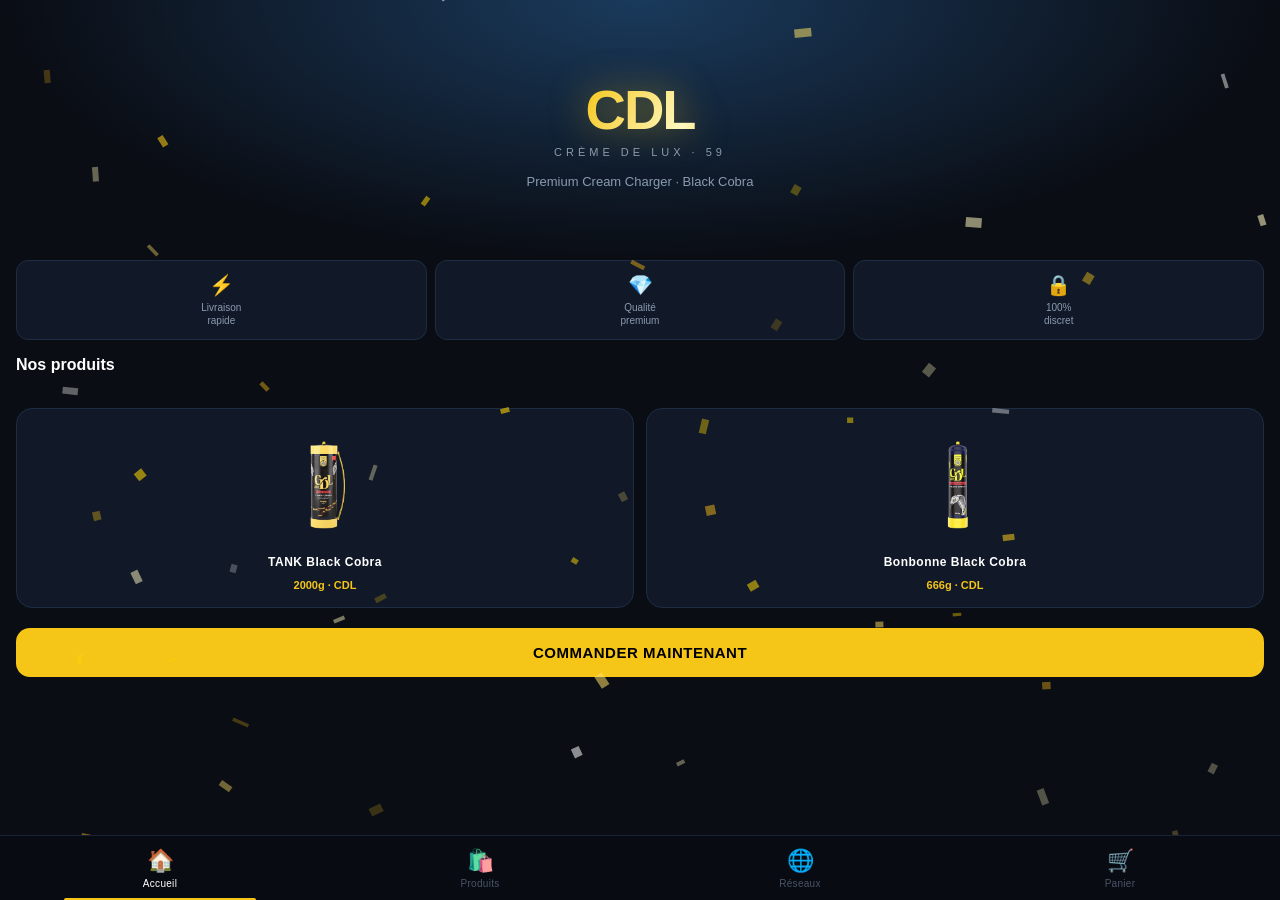
<file: index.html>
<!DOCTYPE html>
<html lang="fr">
<head>
  <meta charset="UTF-8">
  <meta name="viewport" content="width=device-width, initial-scale=1.0, viewport-fit=cover">
  <title>CDL59 — Crème de Lux</title>
  <script src="https://telegram.org/js/telegram-web-app.js"></script>
  <link rel="stylesheet" href="css/style.css?v=11">
</head>
<body>

  <!-- ══════════════ ACCUEIL ══════════════ -->
  <div id="screen-accueil" class="screen active">
    <div class="home-hero">
      <div class="home-hero-bg"></div>
      <div class="home-logo">
        <div class="home-logo-text">CDL</div>
        <div class="home-logo-sub">Crème de Lux · 59</div>
      </div>
      <div class="home-tagline">Premium Cream Charger · Black Cobra</div>
    </div>

    <div class="home-info-strip">
      <div class="info-pill">
        <div class="pill-icon">⚡</div>
        <div class="pill-label">Livraison<br>rapide</div>
      </div>
      <div class="info-pill">
        <div class="pill-icon">💎</div>
        <div class="pill-label">Qualité<br>premium</div>
      </div>
      <div class="info-pill">
        <div class="pill-icon">🔒</div>
        <div class="pill-label">100%<br>discret</div>
      </div>
    </div>

    <div style="padding: 0 16px 8px;">
      <div class="section-title" style="font-size:16px;">Nos produits</div>
    </div>

    <div class="home-products-grid">
      <div class="home-product-card" onclick="navigate('produits'); selectProduct('tank')">
        <img src="images/tank.png" alt="TANK Black Cobra" onerror="this.style.display='none'">
        <div class="card-name">TANK Black Cobra</div>
        <div class="card-price">2000g · CDL</div>
      </div>
      <div class="home-product-card" onclick="navigate('produits'); selectProduct('bonbonne')">
        <img src="images/bonbonne.png" alt="Bonbonne Black Cobra" onerror="this.style.display='none'">
        <div class="card-name">Bonbonne Black Cobra</div>
        <div class="card-price">666g · CDL</div>
      </div>
    </div>

    <button class="home-cta" onclick="navigate('produits')">COMMANDER MAINTENANT</button>
  </div>

  <!-- ══════════════ PRODUITS ══════════════ -->
  <div id="screen-produits" class="screen">
    <div class="products-header">
      <h2>Nos Produits</h2>
      <p>Sélectionne ton produit et ta quantité</p>
    </div>

    <div class="product-tabs">
      <button class="tab-btn active" data-product="tank" onclick="selectProduct('tank')">🟡 TANK 2000g</button>
      <button class="tab-btn" data-product="bonbonne" onclick="selectProduct('bonbonne')">⚫ Bonbonne 666g</button>
    </div>

    <div class="product-detail" id="product-detail"></div>
  </div>

  <!-- ══════════════ RÉSEAUX ══════════════ -->
  <div id="screen-reseaux" class="screen">
    <div class="reseaux-header">
      <h2>🌐 Nos Réseaux</h2>
      <p>Suis-nous et contacte-nous directement</p>
    </div>

    <div class="reseaux-list">

      <a class="reseau-card" href="https://snapchat.com/add/cdl59" target="_blank">
        <div class="reseau-logo" style="background: rgba(255,252,0,0.1);">👻</div>
        <div class="reseau-info">
          <div class="reseau-name">Snapchat</div>
          <div class="reseau-handle">cdl59</div>
        </div>
        <div class="reseau-arrow">›</div>
      </a>

      <div class="reseau-card" style="cursor:default; opacity:0.7;">
        <div class="reseau-logo" style="background: rgba(245,197,24,0.12);">📍</div>
        <div class="reseau-info">
          <div class="reseau-name">Localisation</div>
          <div class="reseau-handle">Lille</div>
        </div>
      </div>

    </div>
  </div>

  <!-- ══════════════ PANIER ══════════════ -->
  <div id="screen-panier" class="screen">
    <div class="cart-header">
      <h2>🛒 Mon Panier</h2>
      <span class="cart-clear" onclick="clearCart()">Vider</span>
    </div>
    <div id="cart-content"></div>
  </div>

  <!-- ══════════════ NAV BAR ══════════════ -->
  <nav class="bottom-nav">
    <div class="nav-item active" id="nav-accueil" onclick="navigate('accueil')">
      <span class="nav-icon">🏠</span>
      <span class="nav-label">Accueil</span>
    </div>
    <div class="nav-item" id="nav-produits" onclick="navigate('produits')">
      <span class="nav-icon">🛍️</span>
      <span class="nav-label">Produits</span>
    </div>
    <div class="nav-item" id="nav-reseaux" onclick="navigate('reseaux')">
      <span class="nav-icon">🌐</span>
      <span class="nav-label">Réseaux</span>
    </div>
    <div class="nav-item" id="nav-panier" onclick="navigate('panier'); renderCart()" style="position:relative;">
      <span class="nav-icon">🛒</span>
      <span class="nav-label">Panier</span>
      <div class="cart-badge" id="cart-badge">0</div>
    </div>
  </nav>

  <canvas id="confetti-canvas" style="position:fixed;top:0;left:0;width:100%;height:100%;pointer-events:none;z-index:1;"></canvas>
  <div class="toast" id="toast"></div>

  <script src="js/app.js?v=11"></script>
</body>
</html>
</file>
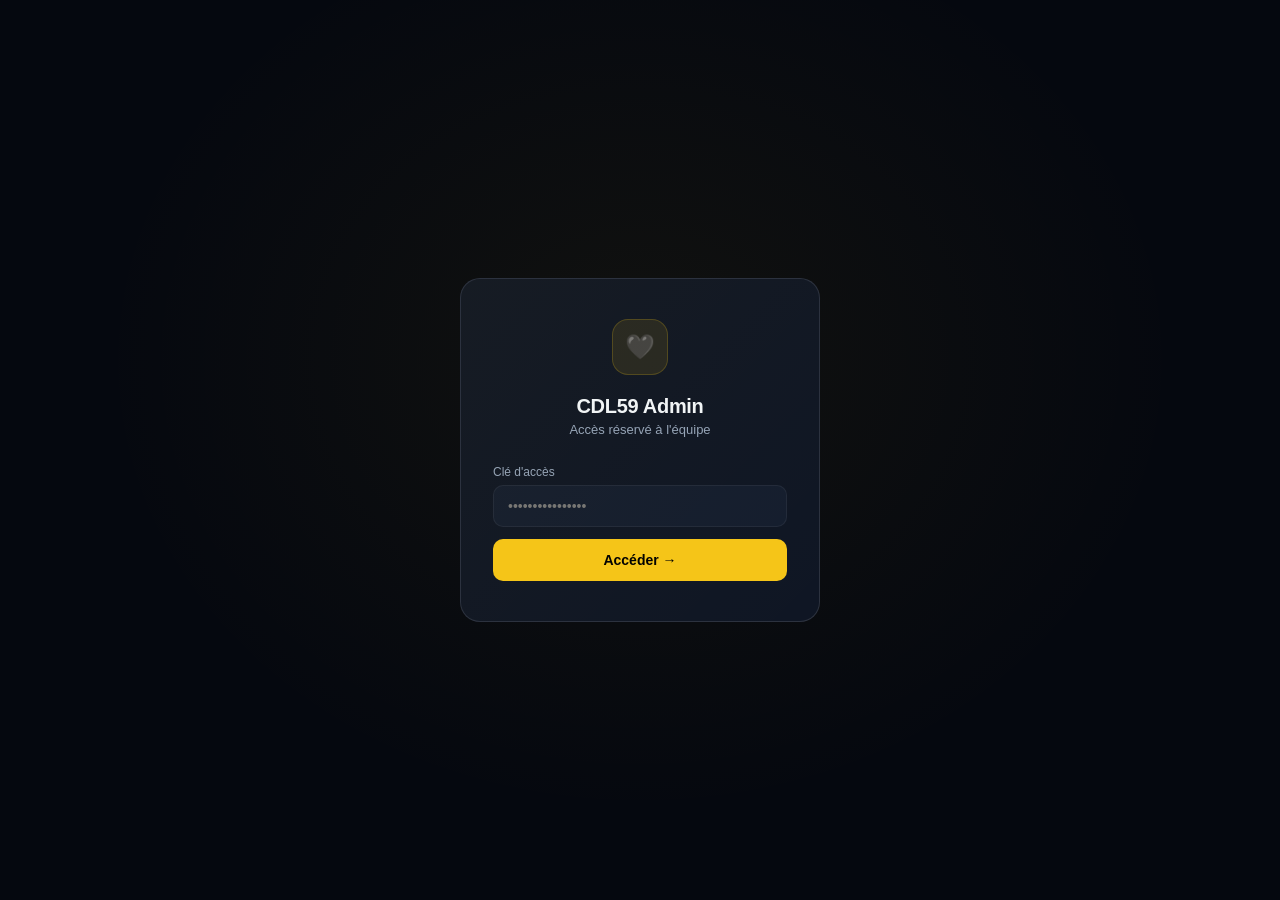
<file: admin/index.html>
<!DOCTYPE html>
<html lang="fr">
<head>
<meta charset="UTF-8">
<meta name="viewport" content="width=device-width,initial-scale=1,maximum-scale=1,user-scalable=no,viewport-fit=cover">
<title>CDL59 · Admin</title>
<style>
*{margin:0;padding:0;box-sizing:border-box;-webkit-font-smoothing:antialiased;}
:root{
  --bg:#05080f;--surface:#0b0f1a;--card:#0f1624;--card2:#141d2e;
  --border:rgba(255,255,255,.06);--border2:rgba(255,255,255,.12);
  --y:#f5c518;--yd:rgba(245,197,24,.1);--yb:rgba(245,197,24,.18);
  --g:#10b981;--gd:rgba(16,185,129,.1);
  --r:#ef4444;--rd:rgba(239,68,68,.08);
  --b:#3b82f6;--bd:rgba(59,130,246,.1);
  --t:#f1f5f9;--tm:#94a3b8;--ts:#475569;
  --w:220px;--rad:14px;--rad-sm:10px;
  --bn-h:60px;
}
body{font-family:-apple-system,BlinkMacSystemFont,'Segoe UI',sans-serif;background:var(--bg);color:var(--t);min-height:100vh;}
input,button,select,textarea{font-family:inherit;}
button{cursor:pointer;}
a{text-decoration:none;color:inherit;}

/* ── LOGIN ── */
#login{position:fixed;inset:0;display:flex;align-items:center;justify-content:center;background:var(--bg);z-index:999;padding:20px;}
.login-wrap{width:100%;max-width:360px;}
.login-card{background:var(--card);border:1px solid var(--border2);border-radius:20px;padding:40px 32px;position:relative;overflow:hidden;}
.login-card::before{content:'';position:absolute;inset:0;background:linear-gradient(135deg,rgba(245,197,24,.03),transparent);pointer-events:none;}
.login-icon{width:56px;height:56px;background:var(--yd);border:1px solid rgba(245,197,24,.2);border-radius:16px;display:flex;align-items:center;justify-content:center;font-size:24px;margin:0 auto 20px;}
.login-title{text-align:center;font-size:20px;font-weight:800;letter-spacing:-.3px;margin-bottom:4px;}
.login-sub{text-align:center;font-size:13px;color:var(--tm);margin-bottom:28px;}
.field{margin-bottom:12px;}
.field label{display:block;font-size:12px;color:var(--tm);margin-bottom:6px;font-weight:500;}
.field input{width:100%;background:var(--card2);border:1px solid var(--border);border-radius:10px;padding:12px 14px;color:var(--t);font-size:14px;outline:none;transition:border .2s;}
.field input:focus{border-color:var(--y);}
.btn-primary{width:100%;background:var(--y);color:#000;border:none;border-radius:10px;padding:13px;font-size:14px;font-weight:700;transition:opacity .2s;}
.btn-primary:hover{opacity:.9;}
.login-err{color:var(--r);font-size:12px;text-align:center;margin-top:10px;display:none;}

/* ── LAYOUT ── */
#app{display:none;height:100vh;overflow:hidden;}
.layout{display:flex;height:100%;}

/* ── SIDEBAR (desktop) ── */
.sidebar{width:var(--w);background:var(--surface);border-right:1px solid var(--border);display:flex;flex-direction:column;flex-shrink:0;overflow-y:auto;}
.sb-brand{padding:20px 18px 12px;display:flex;align-items:center;gap:10px;}
.sb-logo{width:36px;height:36px;background:var(--yd);border:1px solid rgba(245,197,24,.25);border-radius:10px;display:flex;align-items:center;justify-content:center;font-size:16px;font-weight:900;color:var(--y);}
.sb-name{font-size:15px;font-weight:800;letter-spacing:-.3px;}
.sb-sub{font-size:11px;color:var(--tm);}
.sb-divider{height:1px;background:var(--border);margin:6px 18px;}
.sb-nav{padding:8px;}
.sb-item{display:flex;align-items:center;gap:10px;padding:9px 12px;border-radius:10px;font-size:13px;font-weight:500;color:var(--tm);transition:all .15s;margin-bottom:2px;cursor:pointer;}
.sb-item:hover{background:rgba(255,255,255,.04);color:var(--t);}
.sb-item.active{background:var(--yd);color:var(--y);}
.sb-item .icon{font-size:16px;width:20px;text-align:center;flex-shrink:0;}
.sb-badge{margin-left:auto;background:var(--y);color:#000;font-size:10px;font-weight:800;border-radius:999px;padding:2px 7px;}
.sb-footer{margin-top:auto;padding:12px;}
.sb-status{background:var(--card);border:1px solid var(--border);border-radius:10px;padding:10px 12px;margin-bottom:8px;}
.sb-status-row{display:flex;align-items:center;gap:6px;font-size:12px;color:var(--tm);}
.dot{width:7px;height:7px;border-radius:50%;background:var(--g);animation:blink 2s infinite;}
@keyframes blink{0%,100%{opacity:1;}50%{opacity:.3;}}
.sb-logout{width:100%;background:none;border:1px solid var(--border);border-radius:10px;padding:8px;font-size:12px;color:var(--tm);transition:all .2s;}
.sb-logout:hover{border-color:var(--r);color:var(--r);}

/* ── BOTTOM NAV (mobile) ── */
.bottom-nav{display:none;}

/* ── MAIN ── */
.main{flex:1;overflow-y:auto;overflow-x:hidden;display:flex;flex-direction:column;}
.topbar{padding:16px 24px;display:flex;align-items:center;justify-content:space-between;border-bottom:1px solid var(--border);background:var(--surface);position:sticky;top:0;z-index:50;}
.topbar-left{display:flex;flex-direction:column;}
.page-title{font-size:18px;font-weight:800;letter-spacing:-.3px;}
.page-sub{font-size:12px;color:var(--tm);margin-top:1px;}
.topbar-right{display:flex;align-items:center;gap:10px;}
.live-chip{display:flex;align-items:center;gap:6px;background:rgba(16,185,129,.1);border:1px solid rgba(16,185,129,.2);border-radius:999px;padding:5px 12px;font-size:12px;color:var(--g);font-weight:600;}
.content{padding:20px 24px;flex:1;}

/* ── METRICS ── */
.metrics{display:grid;grid-template-columns:repeat(4,1fr);gap:12px;margin-bottom:20px;}
.metric{background:var(--card);border:1px solid var(--border);border-radius:var(--rad);padding:16px 18px;position:relative;overflow:hidden;transition:border .2s;}
.metric:hover{border-color:var(--border2);}
.metric::before{content:'';position:absolute;top:0;left:0;right:0;height:2px;}
.metric.yellow::before{background:var(--y);}
.metric.green::before{background:var(--g);}
.metric.blue::before{background:var(--b);}
.metric.red::before{background:var(--r);}
.metric-icon{margin-bottom:10px;}
.metric-val{font-size:26px;font-weight:800;letter-spacing:-.5px;margin-bottom:2px;}
.metric-lbl{font-size:12px;color:var(--tm);}
.metric-sub{font-size:11px;color:var(--ts);margin-top:4px;}

/* ── SECTION HEADER ── */
.section-hd{display:flex;align-items:center;justify-content:space-between;margin-bottom:12px;}
.section-title{font-size:13px;font-weight:700;color:var(--tm);text-transform:uppercase;letter-spacing:.5px;}

/* ── FILTER BAR ── */
.filter-row{display:flex;gap:8px;align-items:center;flex-wrap:wrap;margin-bottom:16px;}
.filter-row label{font-size:12px;color:var(--tm);}
.inp{background:var(--card);border:1px solid var(--border);border-radius:var(--rad-sm);padding:8px 12px;color:var(--t);font-size:13px;outline:none;transition:border .2s;}
.inp:focus{border-color:var(--y);}
.btn-sm{border:none;border-radius:var(--rad-sm);padding:8px 14px;font-size:13px;font-weight:600;transition:all .15s;}
.btn-yellow{background:var(--y);color:#000;}
.btn-yellow:hover{opacity:.9;}
.btn-ghost{background:var(--card);border:1px solid var(--border);color:var(--tm);}
.btn-ghost:hover{border-color:var(--border2);color:var(--t);}
.btn-ghost.active{border-color:var(--y);color:var(--y);background:var(--yd);}

/* ── ORDERS ── */
.orders-grid{display:flex;flex-direction:column;gap:8px;}
.order-row{background:var(--card);border:1px solid var(--border);border-radius:var(--rad);padding:0;overflow:hidden;transition:border .2s;}
.order-row:hover{border-color:var(--border2);}
.order-head{display:flex;align-items:center;gap:12px;padding:14px 16px;cursor:pointer;touch-action:manipulation;-webkit-tap-highlight-color:transparent;user-select:none;-webkit-user-select:none;}
.order-type-badge{width:36px;height:36px;border-radius:10px;display:flex;align-items:center;justify-content:center;font-size:16px;flex-shrink:0;}
.type-livraison{background:var(--bd);}
.type-surplace{background:var(--gd);}
.order-meta{flex:1;min-width:0;}
.order-meta-top{display:flex;align-items:center;gap:8px;margin-bottom:3px;}
.order-user{font-size:14px;font-weight:700;color:var(--y);}
.order-time{font-size:11px;color:var(--ts);}
.order-desc{font-size:13px;color:var(--tm);white-space:nowrap;overflow:hidden;text-overflow:ellipsis;}
.order-right{display:flex;align-items:center;gap:10px;flex-shrink:0;}
.order-amount{font-size:18px;font-weight:800;}
.status-pill{font-size:11px;font-weight:600;border-radius:999px;padding:4px 10px;border:none;}
.pill-pending{background:var(--yd);color:var(--y);}
.pill-delivered{background:var(--gd);color:var(--g);}
.order-expand{background:none;border:none;color:var(--ts);font-size:16px;width:28px;height:28px;border-radius:8px;display:flex;align-items:center;justify-content:center;transition:all .15s;}
.order-expand:hover{background:var(--card2);color:var(--t);}
.order-detail{display:none;border-top:1px solid var(--border);padding:14px 16px;}
.order-detail.open{display:block;}
.detail-grid{display:grid;grid-template-columns:1fr 1fr;gap:8px;margin-bottom:14px;}
.detail-field{background:var(--card2);border-radius:10px;padding:10px 12px;}
.detail-field label{display:block;font-size:11px;color:var(--ts);margin-bottom:3px;}
.detail-field span{font-size:13px;font-weight:600;}
.detail-actions{display:flex;gap:8px;flex-wrap:wrap;}
.btn-action{border:none;border-radius:10px;padding:9px 16px;font-size:13px;font-weight:600;display:flex;align-items:center;gap:6px;}
.btn-plan{background:var(--yd);color:var(--y);}
.btn-plan:hover{background:var(--yb);}
.btn-done{background:var(--gd);color:var(--g);}
.btn-done:hover{background:rgba(16,185,129,.2);}
.btn-del{background:var(--rd);color:var(--r);}
.btn-del:hover{background:rgba(239,68,68,.15);}
.empty{text-align:center;padding:48px;color:var(--ts);font-size:14px;}

/* ── CALENDAR (identique portail livreur) ── */
.cal-nav{display:flex;align-items:center;gap:8px;margin-bottom:14px;}
.cal-nav-btn{background:var(--card);border:1px solid var(--border);border-radius:10px;width:34px;height:34px;display:flex;align-items:center;justify-content:center;font-size:15px;color:var(--tm);flex-shrink:0;transition:all .15s;}
.cal-nav-btn:hover{border-color:var(--border2);color:var(--t);}
.cal-week-label{font-size:13px;font-weight:700;flex:1;text-align:center;color:var(--tm);}
.cal-grid-wrap{background:var(--card);border:1px solid var(--border);border-radius:var(--rad);overflow:hidden;}
.cal-header{display:grid;grid-template-columns:38px repeat(7,1fr);border-bottom:1px solid var(--border);}
.cal-hcell{padding:8px 3px;text-align:center;}
.cal-hcell-day{font-size:9px;font-weight:700;color:var(--ts);text-transform:uppercase;letter-spacing:.3px;}
.cal-hcell-num{font-size:16px;font-weight:800;margin-top:2px;color:var(--tm);}
.cal-hcell.today .cal-hcell-num{color:var(--y);}
.cal-hcell.today .cal-hcell-day{color:var(--y);}
.cal-scroll{overflow-y:auto;overflow-x:auto;max-height:calc(100vh - 260px);-webkit-overflow-scrolling:touch;}
.cal-body{display:grid;grid-template-columns:38px repeat(7,1fr);position:relative;min-width:520px;}
.cal-time-col{border-right:1px solid var(--border);}
.cal-time-cell{height:52px;display:flex;align-items:flex-start;justify-content:flex-end;padding:3px 5px 0 0;font-size:9px;color:var(--ts);}
.cal-day-col{border-right:1px solid var(--border);position:relative;}
.cal-day-col:last-child{border-right:none;}
.cal-hour-row{height:52px;border-bottom:1px solid rgba(255,255,255,.025);}
.cal-event{position:absolute;left:2px;right:2px;border-radius:7px;padding:3px 6px;font-size:10px;font-weight:700;cursor:pointer;z-index:2;overflow:hidden;transition:all .15s;border-left:3px solid;}
.cal-event:hover{filter:brightness(1.15);}
.cal-event.pending{background:rgba(245,197,24,.14);border-color:var(--y);color:var(--y);}
.cal-event.assigned{background:rgba(16,185,129,.18);border-color:var(--g);color:var(--g);}
.cal-event.delivered{background:rgba(30,40,60,.4);border-color:rgba(71,85,105,.3);color:var(--ts);opacity:.6;}
.cal-event-time{font-size:9px;opacity:.8;font-weight:600;}
.cal-event-name{white-space:nowrap;overflow:hidden;text-overflow:ellipsis;font-size:10px;}
/* légende */
.cal-legend{display:flex;gap:10px;padding:10px 4px;flex-wrap:wrap;}
.cal-legend-item{display:flex;align-items:center;gap:5px;font-size:11px;color:var(--tm);}
.cal-legend-dot{width:10px;height:10px;border-radius:2px;border-left:3px solid;}

/* ── BOTTOM SHEET (générique) ── */
.sheet-overlay{position:fixed;inset:0;background:rgba(0,0,0,.6);z-index:300;display:none;backdrop-filter:blur(4px);}
.sheet-overlay.open{display:block;}
.sheet{position:fixed;bottom:0;left:0;right:0;background:var(--card);border-top:1px solid var(--border2);border-radius:24px 24px 0 0;padding:0 0 env(safe-area-inset-bottom);z-index:301;transform:translateY(100%);transition:transform .3s cubic-bezier(.4,0,.2,1);max-height:90vh;overflow-y:auto;}
.sheet.open{transform:translateY(0);}
.sheet-handle{width:36px;height:4px;background:var(--border2);border-radius:999px;margin:12px auto 16px;}
.sheet-head{padding:0 20px 14px;border-bottom:1px solid var(--border);}
.sheet-title{font-size:17px;font-weight:800;margin-bottom:3px;}
.sheet-sub{font-size:14px;color:var(--y);font-weight:700;}
.sheet-body{padding:16px 20px;}
.sheet-row{display:flex;justify-content:space-between;align-items:center;padding:9px 0;border-bottom:1px solid var(--border);font-size:13px;}
.sheet-row:last-child{border-bottom:none;}
.sheet-val{font-weight:700;}
.sheet-val.y{color:var(--y);}
.sheet-val.g{color:var(--g);}
.sheet-val.r{color:var(--r);}
.sheet-val.b{color:var(--b);}
.sheet-footer{padding:14px 20px 4px;}
.btn-reset{width:100%;background:var(--gd);border:1px solid rgba(16,185,129,.25);border-radius:12px;padding:13px;font-size:14px;font-weight:800;color:var(--g);margin-bottom:8px;}
.btn-reset:hover{background:rgba(16,185,129,.22);}
.btn-close-sheet{width:100%;background:none;border:1px solid var(--border);border-radius:12px;padding:12px;font-size:13px;color:var(--tm);}
.sheet-stat-grid{display:grid;grid-template-columns:1fr 1fr;gap:10px;margin-bottom:14px;}
.sheet-stat{background:var(--card2);border-radius:12px;padding:12px 14px;position:relative;overflow:hidden;}
.sheet-stat::before{content:'';position:absolute;top:0;left:0;right:0;height:2px;}
.sheet-stat.y::before{background:var(--y);}
.sheet-stat.g::before{background:var(--g);}
.sheet-stat.b::before{background:var(--b);}
.sheet-stat.r::before{background:var(--r);}
.sheet-stat-val{font-size:22px;font-weight:800;letter-spacing:-.4px;margin-bottom:2px;}
.sheet-stat-lbl{font-size:11px;color:var(--tm);}

/* ── DRIVERS ── */
.drivers-grid{display:grid;grid-template-columns:repeat(auto-fill,minmax(280px,1fr));gap:12px;}
.driver-card{background:var(--card);border:1px solid var(--border);border-radius:var(--rad);padding:18px;transition:border .2s;}
.driver-card:hover{border-color:var(--border2);}
.driver-avatar{width:44px;height:44px;border-radius:12px;background:var(--yd);display:flex;align-items:center;justify-content:center;font-size:20px;margin-bottom:12px;}
.driver-name{font-size:16px;font-weight:800;margin-bottom:2px;}
.driver-tg{font-size:13px;color:var(--y);margin-bottom:8px;}
.driver-info-row{display:flex;gap:6px;flex-wrap:wrap;margin-bottom:10px;}
.driver-tag{background:var(--card2);border:1px solid var(--border);border-radius:999px;padding:3px 10px;font-size:11px;color:var(--tm);}
.driver-code-wrap{background:var(--card2);border:1px solid var(--border);border-radius:10px;padding:10px 12px;margin-bottom:10px;}
.driver-code-lbl{font-size:10px;color:var(--ts);margin-bottom:3px;}
.driver-code{font-size:18px;font-weight:900;letter-spacing:4px;color:var(--y);font-family:monospace;}
.driver-actions{display:flex;gap:6px;}
.btn-xs{border:none;border-radius:8px;padding:6px 12px;font-size:12px;font-weight:600;}

/* ── ADD DRIVER FORM ── */
.add-driver-form{background:var(--card);border:1px solid var(--y);border-radius:var(--rad);padding:20px;margin-bottom:16px;display:none;}
.add-driver-form.open{display:block;}
.form-grid{display:grid;grid-template-columns:1fr 1fr;gap:10px;margin-bottom:14px;}
.form-group{display:flex;flex-direction:column;gap:4px;}
.form-group label{font-size:11px;color:var(--tm);font-weight:600;}
.form-group input,.form-group select{background:var(--card2);border:1px solid var(--border);border-radius:10px;padding:9px 12px;color:var(--t);font-size:13px;outline:none;transition:border .2s;}
.form-group input:focus,.form-group select:focus{border-color:var(--y);}
.form-group.full{grid-column:1/-1;}
.form-row{display:flex;gap:8px;justify-content:flex-end;}
.btn-cancel{background:none;border:1px solid var(--border);border-radius:10px;padding:9px 16px;font-size:13px;color:var(--tm);}
.btn-save{background:var(--y);border:none;border-radius:10px;padding:9px 18px;font-size:13px;font-weight:700;color:#000;}

/* ── MODAL ── */
.modal-overlay{position:fixed;inset:0;background:rgba(0,0,0,.7);z-index:200;display:none;align-items:flex-end;justify-content:center;backdrop-filter:blur(4px);}
.modal-overlay.open{display:flex;}
.modal{background:var(--card);border:1px solid var(--border2);border-radius:20px 20px 0 0;width:100%;max-width:600px;overflow:hidden;animation:slideUp .25s ease;}
@keyframes slideUp{from{transform:translateY(100%);}to{transform:translateY(0);}}
.modal-head{padding:20px 24px 0;display:flex;align-items:center;justify-content:space-between;}
.modal-title{font-size:17px;font-weight:800;}
.modal-close{background:var(--card2);border:none;border-radius:8px;width:32px;height:32px;color:var(--tm);font-size:18px;display:flex;align-items:center;justify-content:center;}
.modal-body{padding:20px 24px calc(24px + env(safe-area-inset-bottom));}
.modal-order-summary{background:var(--card2);border-radius:12px;padding:14px;margin-bottom:16px;}
.modal-order-row{display:flex;justify-content:space-between;font-size:13px;padding:3px 0;color:var(--tm);}
.modal-order-row strong{color:var(--t);}
.modal-form{display:grid;grid-template-columns:1fr 1fr;gap:10px;margin-bottom:16px;}
.modal-form-full{grid-column:1/-1;}
.modal-actions{display:flex;gap:8px;}
.modal-confirm{flex:1;background:var(--y);border:none;border-radius:10px;padding:12px;font-size:14px;font-weight:700;color:#000;}
.modal-cancel{background:none;border:1px solid var(--border);border-radius:10px;padding:12px 16px;font-size:14px;color:var(--tm);}

/* ── CHART SVG ── */
.chart-wrap{margin-top:10px;width:100%;}
.chart-wrap svg{width:100%;overflow:visible;}
.chart-bar{fill:var(--y);opacity:.75;transition:opacity .15s;cursor:default;border-radius:4px;}
.chart-bar:hover{opacity:1;}
.chart-label{fill:var(--ts);font-size:9px;text-anchor:middle;font-family:-apple-system,sans-serif;}
.chart-val{fill:var(--y);font-size:9px;text-anchor:middle;font-family:-apple-system,sans-serif;font-weight:700;}

/* ── CLIENTS ── */
.search-bar{width:100%;background:var(--card);border:1px solid var(--border);border-radius:var(--rad-sm);padding:10px 14px;color:var(--t);font-size:14px;outline:none;margin-bottom:14px;transition:border .2s;}
.search-bar:focus{border-color:var(--y);}
.client-card{background:var(--card);border:1px solid var(--border);border-radius:var(--rad);overflow:hidden;margin-bottom:8px;transition:border .15s;}
.client-card:hover{border-color:var(--border2);}
.client-head{display:flex;align-items:center;gap:12px;padding:14px 16px;cursor:pointer;}
.client-avatar{width:40px;height:40px;border-radius:12px;background:var(--yd);display:flex;align-items:center;justify-content:center;font-size:18px;flex-shrink:0;}
.client-info{flex:1;min-width:0;}
.client-name{font-size:14px;font-weight:800;color:var(--y);margin-bottom:2px;}
.client-meta{font-size:12px;color:var(--tm);}
.client-stats{display:flex;gap:8px;flex-shrink:0;text-align:right;}
.client-stat{background:var(--card2);border-radius:8px;padding:5px 10px;}
.client-stat-val{font-size:14px;font-weight:800;}
.client-stat-lbl{font-size:10px;color:var(--ts);}
.client-orders{display:none;border-top:1px solid var(--border);padding:10px 16px;background:var(--card2);}
.client-orders.open{display:block;}
.client-order-row{display:flex;justify-content:space-between;align-items:center;padding:7px 0;border-bottom:1px solid var(--border);font-size:12px;}
.client-card{cursor:pointer;padding:14px 16px;}
.client-card-hd{display:flex;justify-content:space-between;align-items:flex-start;margin-bottom:6px;}
.client-phone{font-size:12px;color:var(--tm);margin-top:2px;}
.client-badge{font-size:12px;font-weight:700;background:var(--yd);color:var(--y);border-radius:20px;padding:2px 8px;display:inline-block;}
.client-spent{font-size:13px;font-weight:700;margin-top:4px;text-align:right;}
.client-addr{font-size:12px;color:var(--ts);white-space:nowrap;overflow:hidden;text-overflow:ellipsis;margin-bottom:2px;}
.client-last{font-size:11px;color:var(--tm);margin-top:6px;}
.client-order-row:last-child{border-bottom:none;}

/* ── BREAKDOWN ── */
.breakdown-row{display:flex;justify-content:space-between;align-items:center;padding:8px 0;border-bottom:1px solid var(--border);font-size:13px;}
.breakdown-row:last-child{border-bottom:none;}
.breakdown-val{font-weight:700;color:var(--y);}

/* ── GLOW FX ── */
@keyframes orb-float{0%{transform:translate(0,0) scale(1);}100%{transform:translate(40px,60px) scale(1.1);}}
@keyframes cdl-glow{0%,100%{text-shadow:0 0 10px rgba(245,197,24,.55),0 0 22px rgba(245,197,24,.2);}50%{text-shadow:0 0 20px rgba(245,197,24,1),0 0 40px rgba(245,197,24,.5),0 0 60px rgba(245,197,24,.15);}}
@keyframes electric{0%,100%{opacity:.7;}40%{opacity:1;}50%{opacity:.4;}60%{opacity:1;}}
.bg-fx{position:fixed;inset:0;pointer-events:none;z-index:0;overflow:hidden;}
.bg-orb{position:absolute;border-radius:50%;filter:blur(60px);animation:orb-float 12s ease-in-out infinite alternate;}
.bg-orb-1{width:500px;height:500px;background:radial-gradient(circle,rgba(245,197,24,.18) 0%,transparent 60%);top:-150px;right:-100px;}
.bg-orb-2{width:350px;height:350px;background:radial-gradient(circle,rgba(59,130,246,.28) 0%,transparent 60%);bottom:50px;left:-120px;animation-delay:-6s;}
.bg-orb-3{width:200px;height:200px;background:radial-gradient(circle,rgba(245,197,24,.12) 0%,transparent 60%);bottom:35%;right:15%;animation-delay:-3s;}

/* Sidebar CDL glow */
.sb-name{animation:cdl-glow 3s ease-in-out infinite;color:var(--y) !important;}
.sb-logo{font-size:13px !important;letter-spacing:-.5px;font-weight:900 !important;}

/* Mobile CDL badge */
.cdl-mobile-badge{font-weight:900;font-size:17px;letter-spacing:-.5px;color:var(--y);animation:cdl-glow 3s ease-in-out infinite;display:none;line-height:1;margin-bottom:2px;}

/* ── METRIC ICONS (SVG) ── */
.metric-icon{display:flex;align-items:center;justify-content:center;width:34px;height:34px;border-radius:10px;margin-bottom:10px;flex-shrink:0;}
.metric-icon svg{width:17px;height:17px;}
.metric.yellow .metric-icon{background:rgba(245,197,24,.15);color:var(--y);}
.metric.green  .metric-icon{background:rgba(16,185,129,.15);color:var(--g);}
.metric.blue   .metric-icon{background:rgba(59,130,246,.15);color:var(--b);}
.metric.red    .metric-icon{background:rgba(239,68,68,.15);color:var(--r);}

/* ── STATUS CHIPS ── */
.status-row{display:grid;grid-template-columns:repeat(3,1fr);gap:8px;margin-bottom:16px;}
.s-chip{border-radius:12px;padding:10px 8px;text-align:center;border:1px solid var(--border);transition:border .2s;}
.s-chip-val{font-size:24px;font-weight:800;line-height:1.1;}
.s-chip-lbl{font-size:10px;font-weight:700;text-transform:uppercase;letter-spacing:.5px;margin-top:4px;color:var(--tm);}
.s-chip.pend{background:rgba(245,197,24,.06);border-color:rgba(245,197,24,.2);}
.s-chip.pend .s-chip-val{color:var(--y);}
.s-chip.prog{background:rgba(59,130,246,.06);border-color:rgba(59,130,246,.2);}
.s-chip.prog .s-chip-val{color:var(--b);}
.s-chip.done{background:rgba(16,185,129,.06);border-color:rgba(16,185,129,.2);}
.s-chip.done .s-chip-val{color:var(--g);}

/* ── DRIVER SUMMARY ── */
.driver-sum-row{display:flex;align-items:center;justify-content:space-between;padding:8px 12px;background:var(--card2);border-radius:10px;margin-bottom:5px;}
.driver-sum-name{font-size:13px;font-weight:700;}
.driver-sum-right{display:flex;align-items:center;gap:8px;}
.driver-sum-stat{font-size:11px;color:var(--tm);}
.driver-sum-badge{background:var(--yd);color:var(--y);font-size:10px;font-weight:800;border-radius:6px;padding:2px 7px;}

/* ── SVG CHART ── */
.chart-svg{width:100%;display:block;overflow:visible;}

/* ── MOBILE ── */
@media(max-width:768px){
  /* Hide sidebar, show bottom nav */
  .sidebar{display:none;}
  .bottom-nav{
    display:flex;
    position:fixed;
    bottom:0;left:0;right:0;
    background:var(--surface);
    border-top:1px solid var(--border);
    padding-bottom:env(safe-area-inset-bottom);
    z-index:100;
  }
  .bn-item{
    flex:1;display:flex;flex-direction:column;align-items:center;justify-content:center;
    padding:10px 0 8px;gap:3px;font-size:10px;font-weight:600;color:var(--tm);
    cursor:pointer;transition:color .15s;position:relative;
  }
  .bn-item.active{color:var(--y);}
  .bn-icon{font-size:20px;line-height:1;}
  .bn-badge{position:absolute;top:6px;right:calc(50% - 16px);background:var(--y);color:#000;font-size:9px;font-weight:800;border-radius:999px;padding:1px 5px;display:none;}

  /* Layout */
  #app{height:auto;overflow:auto;}
  .layout{flex-direction:column;min-height:100vh;}
  .main{overflow:visible;}

  /* Topbar */
  .topbar{padding:12px 16px;}
  .page-title{font-size:16px;}
  .page-sub{display:none;}
  .live-chip span:last-child{display:none;}

  /* Content */
  .content{
    padding:16px 16px calc(var(--bn-h) + env(safe-area-inset-bottom) + 16px);
  }

  /* Metrics: 2 colonnes */
  .metrics{grid-template-columns:1fr 1fr;gap:10px;}
  .metric{padding:14px;}
  .metric-val{font-size:22px;}
  .metric-icon{font-size:18px;margin-bottom:8px;}

  /* Dashboard bottom row: stack */
  .dash-bottom-row{grid-template-columns:1fr !important;}

  /* Orders: hide status pill on tiny screens */
  .order-time{display:none;}
  .detail-grid{grid-template-columns:1fr;}

  /* Filter bar: scroll horizontally */
  .filter-row{flex-wrap:nowrap;overflow-x:auto;padding-bottom:6px;-webkit-overflow-scrolling:touch;}
  .filter-row label{white-space:nowrap;flex-shrink:0;}
  .filter-row .inp{flex-shrink:0;min-width:110px;}
  .filter-row .btn-sm{flex-shrink:0;}

  /* Calendar: horizontal scroll */
  .cal-nav{flex-wrap:wrap;gap:8px;}
  .cal-week-label{font-size:13px;}
  .cal-scroll-wrap{overflow-x:auto;-webkit-overflow-scrolling:touch;border-radius:var(--rad);}
  .cal-inner{min-width:580px;}
  .cal-body{max-height:380px;}

  /* Drivers */
  .drivers-grid{grid-template-columns:1fr;}

  /* Form grid: 1 col */
  .form-grid{grid-template-columns:1fr;}
  .modal-form{grid-template-columns:1fr;}

  /* Modal bottom sheet */
  .modal-overlay{align-items:flex-end;}
  .modal{border-radius:20px 20px 0 0;max-width:100%;}

  /* Order actions: full width buttons */
  .btn-action{flex:1;justify-content:center;}

  /* New elements mobile */
  .cdl-mobile-badge{display:block;}
  .status-row{gap:6px;}
  .s-chip{padding:8px 6px;}
  .s-chip-val{font-size:20px;}
  .s-chip-lbl{font-size:9px;}
}
</style>
</head>
<body>

<div class="bg-fx"><div class="bg-orb bg-orb-1"></div><div class="bg-orb bg-orb-2"></div><div class="bg-orb bg-orb-3"></div></div>

<!-- ══ LOGIN ══ -->
<div id="login">
  <div style="position:fixed;inset:0;background:radial-gradient(ellipse at 50% 40%,rgba(245,197,24,.05),transparent 60%);pointer-events:none;"></div>
  <div class="login-wrap">
    <div class="login-card">
      <div class="login-icon">🖤</div>
      <div class="login-title">CDL59 Admin</div>
      <div class="login-sub">Accès réservé à l'équipe</div>
      <div class="field"><label>Clé d'accès</label>
        <input id="secret-inp" type="password" placeholder="••••••••••••••••" autocomplete="off"
          onkeydown="if(event.key==='Enter')tryLogin()">
      </div>
      <button class="btn-primary" onclick="tryLogin()">Accéder →</button>
      <div id="login-err" class="login-err">Clé incorrecte. Réessaie.</div>
    </div>
  </div>
</div>

<!-- ══ APP ══ -->
<div id="app">
<div class="layout">

  <!-- SIDEBAR (desktop) -->
  <aside class="sidebar">
    <div class="sb-brand">
      <div class="sb-logo">59</div>
      <div><div class="sb-name">CDL59</div><div class="sb-sub">Administration</div></div>
    </div>
    <div class="sb-divider"></div>
    <nav class="sb-nav">
      <div class="sb-item active" data-page="dashboard" onclick="nav('dashboard')"><span class="icon">📊</span>Dashboard<span class="sb-badge" id="badge-orders" style="display:none">0</span></div>
      <div class="sb-item" data-page="orders" onclick="nav('orders')"><span class="icon">📋</span>Commandes</div>
      <div class="sb-item" data-page="agenda" onclick="nav('agenda')"><span class="icon">📅</span>Agenda</div>
      <div class="sb-item" data-page="drivers" onclick="nav('drivers')"><span class="icon">🏍️</span>Livreurs</div>
      <div class="sb-item" data-page="clients" onclick="nav('clients')"><span class="icon">👥</span>Clients</div>
    </nav>
    <div class="sb-footer">
      <div class="sb-status">
        <div class="sb-status-row"><span class="dot"></span><span id="live-time">Live</span></div>
        <div style="font-size:11px;color:var(--ts);margin-top:4px;"><span id="active-users">—</span> utilisateurs actifs</div>
      </div>
      <button class="sb-logout" onclick="logout()">Déconnexion</button>
    </div>
  </aside>

  <!-- MAIN -->
  <main class="main">
    <div class="topbar">
      <div class="topbar-left">
        <div class="cdl-mobile-badge">CDL59</div>
        <div class="page-title" id="page-title">Dashboard</div>
        <div class="page-sub" id="page-sub">Vue d'ensemble du shop</div>
      </div>
      <div class="topbar-right">
        <div class="live-chip"><span class="dot"></span><span id="topbar-time">—</span></div>
        <button onclick="testPush()" style="background:rgba(59,130,246,.12);border:none;border-radius:8px;padding:6px 10px;font-size:11px;font-weight:700;color:var(--b);cursor:pointer;" title="Tester les notifications push">🔔</button>
        <button onclick="clearAllData()" style="background:var(--rd);border:none;border-radius:8px;padding:6px 10px;font-size:11px;font-weight:700;color:var(--r);cursor:pointer;" title="Effacer toutes les données">🗑️</button>
      </div>
    </div>

    <!-- ── PAGE DASHBOARD ── -->
    <div id="page-dashboard" class="content">
      <div class="metrics">
        <div class="metric yellow">
          <div class="metric-icon"><svg viewBox="0 0 24 24" fill="none" stroke="currentColor" stroke-width="2" stroke-linecap="round" stroke-linejoin="round"><path d="M6 2L3 6v14a2 2 0 002 2h14a2 2 0 002-2V6l-3-4z"/><line x1="3" y1="6" x2="21" y2="6"/><path d="M16 10a4 4 0 01-8 0"/></svg></div>
          <div class="metric-val" id="d-orders">—</div>
          <div class="metric-lbl">Commandes</div>
          <div class="metric-sub" id="d-orders-sub"></div>
        </div>
        <div class="metric green">
          <div class="metric-icon"><svg viewBox="0 0 24 24" fill="none" stroke="currentColor" stroke-width="2" stroke-linecap="round" stroke-linejoin="round"><rect x="2" y="5" width="20" height="14" rx="2"/><line x1="2" y1="10" x2="22" y2="10"/><text x="12" y="19" text-anchor="middle" font-size="7" font-weight="700" fill="currentColor" stroke="none">€</text></svg></div>
          <div class="metric-val" id="d-revenue">—</div>
          <div class="metric-lbl">Revenus</div>
          <div class="metric-sub" id="d-revenue-sub"></div>
        </div>
        <div class="metric blue">
          <div class="metric-icon"><svg viewBox="0 0 24 24" fill="none" stroke="currentColor" stroke-width="2" stroke-linecap="round" stroke-linejoin="round"><rect x="1" y="3" width="15" height="13" rx="1"/><path d="M16 8h4l3 4v4h-7V8z"/><circle cx="5.5" cy="18.5" r="2.5"/><circle cx="18.5" cy="18.5" r="2.5"/></svg></div>
          <div class="metric-val" id="d-delivery">—</div>
          <div class="metric-lbl">Livraison</div>
          <div class="metric-sub" id="d-delivery-sub"></div>
        </div>
        <div class="metric red">
          <div class="metric-icon"><svg viewBox="0 0 24 24" fill="none" stroke="currentColor" stroke-width="2" stroke-linecap="round" stroke-linejoin="round"><path d="M17 21v-2a4 4 0 00-4-4H5a4 4 0 00-4 4v2"/><circle cx="9" cy="7" r="4"/><path d="M23 21v-2a4 4 0 00-3-3.87M16 3.13a4 4 0 010 7.75"/></svg></div>
          <div class="metric-val" id="d-active">—</div>
          <div class="metric-lbl">Actifs</div>
        </div>
      </div>

      <!-- Statuts du jour -->
      <div class="status-row">
        <div class="s-chip pend"><div class="s-chip-val" id="st-pending">—</div><div class="s-chip-lbl">En attente</div></div>
        <div class="s-chip prog"><div class="s-chip-val" id="st-assigned">—</div><div class="s-chip-lbl">En cours</div></div>
        <div class="s-chip done"><div class="s-chip-val" id="st-delivered">—</div><div class="s-chip-lbl">Livrées</div></div>
      </div>

      <div class="dash-bottom-row" style="display:grid;grid-template-columns:1fr 1fr;gap:12px;margin-bottom:16px;">
        <div style="background:var(--card);border:1px solid var(--border);border-radius:var(--rad);padding:14px;">
          <div class="section-title" style="margin-bottom:10px;">Par produit</div>
          <div class="breakdown-row">
            <span style="display:flex;align-items:center;gap:8px;">
              <span style="width:28px;height:28px;border-radius:8px;background:rgba(245,197,24,.12);display:flex;align-items:center;justify-content:center;flex-shrink:0;">
                <svg width="14" height="14" viewBox="0 0 24 24" fill="none" stroke="#f5c518" stroke-width="2.5" stroke-linecap="round"><path d="M12 2C6.48 2 2 6.48 2 12s4.48 10 10 10 10-4.48 10-10S17.52 2 12 2z"/><path d="M12 6v6l4 2"/></svg>
              </span>TANK 2000g
            </span><span class="breakdown-val" id="d-tank">—</span>
          </div>
          <div class="breakdown-row">
            <span style="display:flex;align-items:center;gap:8px;">
              <span style="width:28px;height:28px;border-radius:8px;background:rgba(71,85,105,.2);display:flex;align-items:center;justify-content:center;flex-shrink:0;">
                <svg width="14" height="14" viewBox="0 0 24 24" fill="none" stroke="#94a3b8" stroke-width="2.5" stroke-linecap="round"><ellipse cx="12" cy="12" rx="10" ry="10"/><path d="M12 8v4M12 16h.01"/></svg>
              </span>Bonbonne 666g
            </span><span class="breakdown-val" id="d-bonbonne">—</span>
          </div>
        </div>
        <div style="background:var(--card);border:1px solid var(--border);border-radius:var(--rad);padding:14px;">
          <div class="section-title" style="margin-bottom:10px;">7 derniers jours</div>
          <div id="week-chart"></div>
        </div>
      </div>

      <!-- Livreurs du jour -->
      <div class="section-hd" style="margin-bottom:8px;">
        <span class="section-title">Livreurs aujourd'hui</span>
      </div>
      <div id="driver-today" style="margin-bottom:16px;"></div>

      <div class="section-hd"><span class="section-title">Commandes récentes</span></div>
      <div class="orders-grid" id="recent-orders"></div>
    </div>

    <!-- ── PAGE ORDERS ── -->
    <div id="page-orders" class="content" style="display:none">
      <div class="filter-row">
        <label>Du</label><input type="date" id="o-from" class="inp">
        <label>au</label><input type="date" id="o-to" class="inp">
        <button class="btn-sm btn-yellow" onclick="loadOrders()">Filtrer</button>
        <button class="btn-sm btn-ghost" onclick="setToday('o-from','o-to');loadOrders()">Auj.</button>
        <button class="btn-sm btn-ghost" onclick="setRange('o-from','o-to',7);loadOrders()">7j</button>
        <button class="btn-sm btn-ghost" onclick="setRange('o-from','o-to',30);loadOrders()">30j</button>
      </div>
      <div class="section-hd">
        <span class="section-title" id="orders-lbl">Commandes</span>
        <button id="toggle-delivered" class="btn-sm btn-ghost" onclick="toggleDelivered()" style="font-size:11px;padding:5px 10px;">Voir livrées</button>
      </div>
      <div class="orders-grid" id="orders-list"></div>
    </div>

    <!-- ── PAGE AGENDA ── -->
    <div id="page-agenda" class="content" style="display:none">
      <div class="cal-nav">
        <button class="cal-nav-btn" onclick="prevWeek()">‹</button>
        <span class="cal-week-label" id="week-label"></span>
        <button class="cal-nav-btn" onclick="nextWeek()">›</button>
        <button style="background:var(--card);border:1px solid var(--border);border-radius:8px;padding:5px 10px;font-size:11px;color:var(--tm);" onclick="goToday()">Auj.</button>
      </div>
      <div class="cal-grid-wrap">
        <div class="cal-header" id="cal-header"></div>
        <div class="cal-scroll">
          <div class="cal-body">
            <div class="cal-time-col" id="cal-times"></div>
            <div id="cal-days" style="display:contents;"></div>
          </div>
        </div>
      </div>
      <div class="cal-legend">
        <div class="cal-legend-item"><div class="cal-legend-dot" style="background:rgba(245,197,24,.3);border-color:var(--y);"></div>Disponible</div>
        <div class="cal-legend-item"><div class="cal-legend-dot" style="background:rgba(16,185,129,.3);border-color:var(--g);"></div>Assigné</div>
        <div class="cal-legend-item"><div class="cal-legend-dot" style="background:rgba(30,40,60,.4);border-color:rgba(71,85,105,.3);"></div>Livré</div>
      </div>
    </div>

    <!-- ── PAGE DRIVERS ── -->
    <div id="page-drivers" class="content" style="display:none">
      <div style="margin-bottom:16px;">
        <button class="btn-sm btn-yellow" onclick="toggleDriverForm()">+ Ajouter un livreur</button>
      </div>

      <div class="add-driver-form" id="driver-form">
        <div class="form-grid">
          <div class="form-group"><label>Nom / Blaze</label><input id="df-name" placeholder="Pseudo"></div>
          <div class="form-group"><label>@Telegram</label><input id="df-tg" placeholder="@pseudo"></div>
          <div class="form-group"><label>Véhicule</label>
            <select id="df-vehicle">
              <option value="velo">🚴 Vélo</option>
              <option value="scooter" selected>🛵 Scooter</option>
              <option value="voiture">🚗 Voiture</option>
            </select>
          </div>
          <div class="form-group"><label>Conso (L/100km)</label><input id="df-conso" type="number" step="0.1" placeholder="5.0"></div>
          <div class="form-group"><label>Code d'accès unique</label><input id="df-code" placeholder="ex: CDL-A1B2" style="text-transform:uppercase;font-weight:700;letter-spacing:2px;"></div>
          <div class="form-group" style="align-self:flex-end;">
            <button class="btn-sm btn-ghost" onclick="genCode()" style="height:38px;">🎲 Générer</button>
          </div>
        </div>
        <div class="form-row">
          <button class="btn-cancel" onclick="toggleDriverForm()">Annuler</button>
          <button class="btn-save" onclick="saveDriver()">Enregistrer</button>
        </div>
      </div>

      <div class="drivers-grid" id="drivers-list"></div>
    </div>

    <!-- ── PAGE CLIENTS ── -->
    <div id="page-clients" class="content" style="display:none">
      <input class="search-bar" id="client-search" placeholder="🔍 Rechercher un client…" oninput="filterClients(this.value)">
      <div class="section-hd" style="margin-bottom:12px;">
        <span class="section-title" id="clients-lbl">Clients</span>
      </div>
      <div id="clients-list"></div>
    </div>
  </main>
</div>

<!-- BOTTOM NAV (mobile) -->
<nav class="bottom-nav">
  <div class="bn-item active" id="bn-dashboard" onclick="nav('dashboard')">
    <span class="bn-icon">📊</span>
    <span>Dashboard</span>
    <span class="bn-badge" id="bn-badge-orders">0</span>
  </div>
  <div class="bn-item" id="bn-orders" onclick="nav('orders')">
    <span class="bn-icon">📋</span>
    <span>Commandes</span>
  </div>
  <div class="bn-item" id="bn-agenda" onclick="nav('agenda')">
    <span class="bn-icon">📅</span>
    <span>Agenda</span>
  </div>
  <div class="bn-item" id="bn-drivers" onclick="nav('drivers')">
    <span class="bn-icon">🏍️</span>
    <span>Livreurs</span>
  </div>
  <div class="bn-item" id="bn-clients" onclick="nav('clients')">
    <span class="bn-icon">👥</span>
    <span>Clients</span>
  </div>
</nav>
</div>

<!-- ══ SHEET DÉTAIL CALENDRIER ══ -->
<div class="sheet-overlay" id="cal-sheet-overlay" onclick="closeCalSheet()"></div>
<div class="sheet" id="cal-sheet">
  <div class="sheet-handle"></div>
  <div class="sheet-head">
    <div class="sheet-title" id="cs-title">Livraison</div>
    <div class="sheet-sub" id="cs-client"></div>
  </div>
  <div class="sheet-body">
    <div class="sheet-row"><span>📦 Produit</span><span class="sheet-val" id="cs-product"></span></div>
    <div class="sheet-row"><span>📍 Adresse</span><span class="sheet-val" id="cs-address" style="max-width:60%;text-align:right;font-size:12px;"></span></div>
    <div class="sheet-row"><span>💬 Notes</span><span class="sheet-val" id="cs-notes"></span></div>
    <div class="sheet-row"><span>🏍️ Livreur</span><span class="sheet-val b" id="cs-driver"></span></div>
    <div class="sheet-row"><span>📏 Distance</span><span class="sheet-val" id="cs-dist"></span></div>
    <div class="sheet-row"><span>💰 Livraison</span><span class="sheet-val y" id="cs-price"></span></div>
    <div class="sheet-row"><span>Statut</span><span class="sheet-val" id="cs-status"></span></div>
  </div>
  <div class="sheet-footer">
    <button class="btn-close-sheet" onclick="closeCalSheet()">Fermer</button>
  </div>
</div>

<!-- ══ SHEET STATS LIVREUR ══ -->
<div class="sheet-overlay" id="driver-sheet-overlay" onclick="closeDriverSheet()"></div>
<div class="sheet" id="driver-sheet">
  <div class="sheet-handle"></div>
  <div class="sheet-head">
    <div class="sheet-title" id="ds-name">Livreur</div>
    <div class="sheet-sub" id="ds-vehicle"></div>
  </div>
  <div class="sheet-body">
    <div class="sheet-stat-grid">
      <div class="sheet-stat y"><div class="sheet-stat-val" id="ds-count">—</div><div class="sheet-stat-lbl">Livraisons</div></div>
      <div class="sheet-stat b"><div class="sheet-stat-val" id="ds-dist">—</div><div class="sheet-stat-lbl">Kilomètres</div></div>
      <div class="sheet-stat g"><div class="sheet-stat-val" id="ds-net">—</div><div class="sheet-stat-lbl">Bénéfice net</div></div>
      <div class="sheet-stat r"><div class="sheet-stat-val" id="ds-owed">—</div><div class="sheet-stat-lbl">Nous doit</div></div>
    </div>
    <div style="background:var(--card2);border-radius:12px;padding:14px;margin-bottom:4px;">
      <div style="font-size:11px;font-weight:700;color:var(--ts);text-transform:uppercase;letter-spacing:.5px;margin-bottom:10px;">Détail financier</div>
      <div class="sheet-row"><span>💰 Revenus livraisons</span><span class="sheet-val y" id="ds-rev">—</span></div>
      <div class="sheet-row"><span>⛽ Coût essence</span><span class="sheet-val r" id="ds-fuel">—</span></div>
      <div class="sheet-row"><span>🏆 Bénéfice net</span><span class="sheet-val g" id="ds-net2">—</span></div>
      <div class="sheet-row" style="font-weight:800;font-size:14px;"><span>🏪 Nous doit</span><span class="sheet-val r" id="ds-owed2">—</span></div>
    </div>
  </div>
  <div class="sheet-footer">
    <button class="btn-reset" id="ds-reset-btn" onclick="resetDriverBalance()">✅ Marquer comme payé (remettre à zéro)</button>
    <button class="btn-close-sheet" onclick="closeDriverSheet()">Fermer</button>
  </div>
</div>

<!-- ══ MODAL PLANIFIER ══ -->
<div class="modal-overlay" id="plan-modal" onclick="if(event.target===this)closePlanModal()">
  <div class="modal">
    <div class="modal-head">
      <span class="modal-title">📅 Planifier la livraison</span>
      <button class="modal-close" onclick="closePlanModal()">×</button>
    </div>
    <div class="modal-body">
      <div class="modal-order-summary" id="modal-summary"></div>
      <div class="modal-form">
        <div class="form-group"><label>Date</label><input type="date" id="m-date" class="inp" style="width:100%"></div>
        <div class="form-group"><label>Heure</label><input type="time" id="m-time" class="inp" style="width:100%"></div>
        <div class="form-group modal-form-full"><label>Notes</label><input id="m-notes" class="inp" placeholder="Digicode, étage…" style="width:100%"></div>
      </div>
      <div class="modal-actions">
        <button class="modal-cancel" onclick="closePlanModal()">Annuler</button>
        <button class="modal-confirm" onclick="confirmPlan()">Planifier →</button>
      </div>
    </div>
  </div>
</div>

<script>
const API = 'https://cdl59-bot-production.up.railway.app';
if ('serviceWorker' in navigator) {
  navigator.serviceWorker.register('/cdl59-app/sw.js', {scope: '/cdl59-app/'})
    .catch(() => {});
  navigator.serviceWorker.addEventListener('message', e => {
    if (e.data?.type === 'SW_UPDATED') location.reload();
  });
}
let secret = '';
let planOrder = null;
let weekOffset = 0;

function tgLink(u) {
  if (!u) return '—';
  const handle = u.startsWith('@') ? u.slice(1) : null;
  const idM = u.match(/ID:\s*(\d+)/);
  if (!handle && !idM) return u;
  const href = handle ? `https://t.me/${handle}` : `tg://user?id=${idM[1]}`;
  return `<a href="${href}" target="_blank" rel="noopener" onclick="event.stopPropagation()" style="color:var(--b);text-decoration:none;font-weight:700">${u}</a>`;
}
const _ordersMap = {};
const PAGES = ['dashboard','orders','agenda','drivers','clients'];

// ─── LOGIN ───────────────────────────────────────────────────────────────────
async function tryLogin() {
  const key = document.getElementById('secret-inp').value.trim();
  if (!key) return;
  const btn = document.querySelector('#login .btn-primary');
  btn.disabled = true; btn.textContent = 'Connexion…';
  const ctrl = new AbortController();
  const tid = setTimeout(() => ctrl.abort(), 8000);
  let r = null;
  try {
    r = await fetch(`${API}/admin/stats`, {headers:{'X-Secret':key}, signal:ctrl.signal});
  } catch(e) {} finally { clearTimeout(tid); }
  btn.disabled = false; btn.textContent = 'Accéder →';
  if (r?.ok) {
    secret = key;
    localStorage.setItem('cdl_s', JSON.stringify({k: key, exp: Date.now() + 30*24*60*60*1000}));
    init();
  } else {
    showErr(r ? 'Clé incorrecte.' : 'Serveur inaccessible, réessaie dans 30s.');
  }
}
function showErr(m) { const e = document.getElementById('login-err'); e.textContent = m; e.style.display = 'block'; }
function logout() { localStorage.removeItem('cdl_s'); location.reload(); }

// ─── INIT ────────────────────────────────────────────────────────────────────
function init() {
  document.getElementById('login').style.display = 'none';
  document.getElementById('app').style.display = 'block';
  setToday('o-from','o-to');
  loadDashboard();
  loadDrivers();
  buildCalendar();
  setInterval(autoRefresh, 10000);
}
window.addEventListener('DOMContentLoaded', () => {
  try {
    const raw = localStorage.getItem('cdl_s');
    if (!raw) return;
    const {k, exp} = JSON.parse(raw);
    if (!k || Date.now() > exp) { localStorage.removeItem('cdl_s'); return; }
    secret = k;
    fetch(`${API}/admin/stats`, {headers:{'X-Secret':k}}).then(r => {
      if (r.ok) return init();
      if (r.status === 401) localStorage.removeItem('cdl_s'); // seulement si token invalide, pas sur 5xx
    }).catch(()=>{}); // erreur réseau → on garde le token, on laisse l'écran login
  } catch(e) { localStorage.removeItem('cdl_s'); }
});

// ─── NAV ─────────────────────────────────────────────────────────────────────
const pageTitles = {
  dashboard: ['Dashboard','Vue d\'ensemble du shop'],
  orders:    ['Commandes','Historique et gestion'],
  agenda:    ['Agenda','Planning des livraisons'],
  drivers:   ['Livreurs','Gestion de l\'équipe'],
  clients:   ['Clients','Répertoire client']
};

function nav(p) {
  _currentPage = p;
  document.querySelectorAll('.sb-item').forEach(i => i.classList.toggle('active', i.dataset.page===p));
  PAGES.forEach(n => {
    const bn = document.getElementById('bn-'+n);
    if (bn) bn.classList.toggle('active', n===p);
    document.getElementById('page-'+n).style.display = n===p ? '' : 'none';
  });
  const [t,s] = pageTitles[p];
  document.getElementById('page-title').textContent = t;
  document.getElementById('page-sub').textContent = s;
  if (p==='orders') loadOrders();
  if (p==='agenda') { buildCalendar(); loadCalendar(); }
  if (p==='drivers') loadDrivers();
  if (p==='clients') loadClients();
}

// ─── DATES ───────────────────────────────────────────────────────────────────
function todayStr() { return new Date().toISOString().slice(0,10); }
function daysAgo(n) { const d = new Date(); d.setDate(d.getDate()-n); return d.toISOString().slice(0,10); }
function setToday(f,t) { document.getElementById(f).value=todayStr(); document.getElementById(t).value=todayStr(); }
function setRange(f,t,n) { document.getElementById(f).value=daysAgo(n-1); document.getElementById(t).value=todayStr(); }
function fmtTime(iso) { return new Date(iso).toLocaleTimeString('fr-FR',{hour:'2-digit',minute:'2-digit'}); }
function fmtDate(iso) { return new Date(iso).toLocaleDateString('fr-FR',{day:'2-digit',month:'short'}); }

// ─── AUTO REFRESH TEMPS RÉEL ─────────────────────────────────────────────────
let _currentPage = 'dashboard';
async function autoRefresh() {
  await liveUpdate();
  if (_currentPage === 'dashboard') { await loadDashboard(); }
  else if (_currentPage === 'orders') { await loadOrders(); }
  else if (_currentPage === 'agenda') { await loadCalendar(); }
  else if (_currentPage === 'clients') { await loadClients(); }
}

async function testPush() {
  const r = await apiFetch('/push/test', {method:'POST', body:'{}'}).catch(e => ({error: String(e)}));
  if (r.error) { alert('Erreur: ' + r.error); return; }
  alert(`🔔 Push test\n\nPywebpush: ${r.pywebpush ? '✅ installé' : '❌ absent'}\nSouscriptions: ${r.subscriptions}\nEnvoyé: ${r.sent ? '✅' : '❌ (rien à envoyer)'}`);
}

async function clearAllData() {
  if (!confirm('Effacer TOUTES les commandes et l\'agenda ? (irréversible)')) return;
  await apiFetch('/admin/clear-data', {method:'POST', body:'{}'});
  await loadDashboard();
  buildCalendar(); loadCalendar();
  alert('Données effacées.');
}

// ─── LIVE UPDATE ─────────────────────────────────────────────────────────────
async function liveUpdate() {
  try {
    const r = await apiFetch(`/admin/stats?from=${todayStr()}&to=${todayStr()}`);
    document.getElementById('active-users').textContent = r.activeUsers ?? 0;
    const t = new Date().toLocaleTimeString('fr-FR',{hour:'2-digit',minute:'2-digit'});
    document.getElementById('live-time').textContent = 'Live · ' + t;
    document.getElementById('topbar-time').textContent = t;
    const n = r.ordersCount ?? 0;
    const b = document.getElementById('badge-orders');
    b.textContent = n; b.style.display = n>0?'':'none';
    const bnb = document.getElementById('bn-badge-orders');
    bnb.textContent = n; bnb.style.display = n>0?'':'none';
  } catch(e) {}
}

// ─── API ─────────────────────────────────────────────────────────────────────
async function apiFetch(path, opts={}) {
  const r = await fetch(API+path, { headers: {'X-Secret':secret,'Content-Type':'application/json'}, ...opts });
  if (!r.ok) throw new Error(r.status);
  return r.json();
}

// ─── DASHBOARD ───────────────────────────────────────────────────────────────
async function loadDashboard() {
  await liveUpdate();
  const t = todayStr();
  const [today, week, drivers, schedule] = await Promise.all([
    apiFetch(`/admin/stats?from=${t}&to=${t}`).catch(()=>({})),
    apiFetch(`/admin/stats?from=${daysAgo(6)}&to=${t}`).catch(()=>({orders:[]})),
    apiFetch('/admin/drivers').catch(()=>[]),
    apiFetch(`/admin/schedule?from=${t}&to=${t}`).catch(()=>({slots:[]}))
  ]);

  // Métriques
  document.getElementById('d-orders').textContent    = today.ordersCount;
  document.getElementById('d-revenue').textContent   = (today.productRevenue||0)+'€';
  document.getElementById('d-delivery').textContent  = (today.deliveryRevenue||0)+'€';
  document.getElementById('d-active').textContent    = today.activeUsers??0;
  document.getElementById('d-orders-sub').textContent= `${today.livraisonCount} livr · ${today.surplaceCount} place`;
  document.getElementById('d-revenue-sub').textContent= `Total: ${today.totalRevenue??0}€`;
  document.getElementById('d-delivery-sub').textContent= `${today.livraisonCount} course(s)`;
  document.getElementById('d-tank').textContent      = today.tankCount+' cmd';
  document.getElementById('d-bonbonne').textContent  = today.bonbonneCount+' cmd';

  // Statuts du jour (schedule)
  const slots = schedule.slots||[];
  const stPend = slots.filter(s=>!s.driver_id&&s.status!=='delivered').length;
  const stProg = slots.filter(s=>s.driver_id&&s.status!=='delivered').length;
  const stDone = slots.filter(s=>s.status==='delivered').length;
  document.getElementById('st-pending').textContent  = stPend;
  document.getElementById('st-assigned').textContent = stProg;
  document.getElementById('st-delivered').textContent= stDone;

  // Graphique SVG
  buildSvgChart(week.orders||[], daysAgo(6), t);

  // Livreurs du jour
  const todaySlots = slots;
  const driverMap = {};
  todaySlots.forEach(s => {
    if (!s.driver_id) return;
    if (!driverMap[s.driver_id]) driverMap[s.driver_id] = {name: s.driver_name||'?', total:0, done:0};
    driverMap[s.driver_id].total++;
    if (s.status==='delivered') driverMap[s.driver_id].done++;
  });
  const driverEl = document.getElementById('driver-today');
  const dEntries = Object.values(driverMap);
  if (!dEntries.length) {
    driverEl.innerHTML = `<div class="driver-sum-empty">Aucun livreur actif aujourd'hui</div>`;
  } else {
    driverEl.innerHTML = dEntries.map(d => `
      <div class="driver-sum-row">
        <div class="driver-sum-name">${d.name}</div>
        <div class="driver-sum-right">
          <span class="driver-sum-stat">${d.done}/${d.total} livraisons</span>
          ${d.done===d.total&&d.total>0?'<span class="driver-sum-badge">✓ Terminé</span>':'<span class="driver-sum-badge" style="background:rgba(59,130,246,.15);color:var(--b);">En cours</span>'}
        </div>
      </div>`).join('');
  }

  // Commandes récentes
  const recentAll = (today.orders||[]).slice(0,5);
  renderOrderList(document.getElementById('recent-orders'), recentAll, true);
}

function buildSvgChart(orders, from, to) {
  const wrap = document.getElementById('week-chart');
  const days = [];
  const d = new Date(from), end = new Date(to);
  while(d <= end) { days.push(d.toISOString().slice(0,10)); d.setDate(d.getDate()+1); }
  const rev = {}; days.forEach(d => rev[d]=0);
  orders.forEach(o => { const k=o.timestamp?.slice(0,10); if(k&&rev[k]!==undefined) rev[k]+=(o.total||0); });
  const max = Math.max(...Object.values(rev), 1);
  const W=280, H=56, pad=2, bw=Math.floor((W-pad*(days.length+1))/days.length);
  const DAYS=['D','L','M','M','J','V','S'];
  const bars = days.map((day,i) => {
    const h = Math.max(3, Math.round(rev[day]/max*(H-16)));
    const x = pad + i*(bw+pad);
    const y = H-16-h;
    const label = DAYS[new Date(day+'T12:00:00').getDay()];
    const val = rev[day]>0 ? (rev[day]>=1000?(rev[day]/1000).toFixed(1)+'k':rev[day]+'') : '';
    return `<rect x="${x}" y="${y}" width="${bw}" height="${h}" rx="3" fill="rgba(245,197,24,${rev[day]>0?.75:.15})"/>
      <text x="${x+bw/2}" y="${H-3}" text-anchor="middle" font-size="9" fill="#94a3b8">${label}</text>
      ${val?`<text x="${x+bw/2}" y="${y-3}" text-anchor="middle" font-size="8" fill="#f5c518" font-weight="700">${val}</text>`:''}`;
  }).join('');
  wrap.innerHTML = `<svg class="chart-svg" viewBox="0 0 ${W} ${H}" xmlns="http://www.w3.org/2000/svg">${bars}</svg>`;
}

// ─── ORDERS ──────────────────────────────────────────────────────────────────
let _showDelivered = false;
let _allOrders = [];

function toggleDelivered() {
  _showDelivered = !_showDelivered;
  const btn = document.getElementById('toggle-delivered');
  btn.textContent = _showDelivered ? 'Masquer livrées' : 'Voir livrées';
  btn.classList.toggle('active', _showDelivered);
  const visible = _showDelivered ? _allOrders : _allOrders.filter(o => o.status !== 'delivered');
  renderOrderList(document.getElementById('orders-list'), visible, false);
}

async function loadOrders() {
  const from=document.getElementById('o-from').value, to=document.getElementById('o-to').value;
  if(!from||!to) return;
  const data = await apiFetch(`/admin/stats?from=${from}&to=${to}`);
  _allOrders = data.orders||[];
  const pending = _allOrders.filter(o => o.status !== 'delivered');
  document.getElementById('orders-lbl').textContent = `${pending.length} en attente · ${_allOrders.length} total`;
  const visible = _showDelivered ? _allOrders : pending;
  renderOrderList(document.getElementById('orders-list'), visible, false);
}

function renderOrderList(container, orders, compact) {
  if (!orders.length) { container.innerHTML = '<div class="empty">Aucune commande sur cette période.</div>'; return; }
  orders.forEach(o => { _ordersMap[o.id] = o; });
  container.innerHTML = orders.map(o => {
    const isLiv = o.delivery==='livraison';
    const prodRev = (o.total||0) - (o.deliveryPrice||0);
    return `
    <div class="order-row" data-oid="${o.id}">
      <div class="order-head" onclick="toggleOrder(this)">
        <div class="order-type-badge ${isLiv?'type-livraison':'type-surplace'}">${isLiv?'🛵':'🏠'}</div>
        <div class="order-meta">
          <div class="order-meta-top">
            <span class="order-user">${tgLink(o.username)}</span>
            <span class="order-time">${fmtDate(o.timestamp)} ${fmtTime(o.timestamp)}</span>
          </div>
          <div class="order-desc">${o.name} — ${o.option}${isLiv&&o.deliveryAddress?' · 📍 '+o.deliveryAddress:''}</div>
        </div>
        <div class="order-right">
          <span class="order-amount">${prodRev}€</span>
          <span class="status-pill ${o.status==='delivered'?'pill-delivered':'pill-pending'}">${o.status==='delivered'?'✅':'⏳'}</span>
          <button class="order-expand" onclick="toggleOrder(this)">›</button>
        </div>
      </div>
      <div class="order-detail">
        <div class="detail-grid">
          <div class="detail-field"><label>Client</label><span>${tgLink(o.username)}</span></div>
          <div class="detail-field"><label>Heure</label><span>${fmtDate(o.timestamp)} ${fmtTime(o.timestamp)}</span></div>
          <div class="detail-field"><label>Produit</label><span>${o.name}</span></div>
          <div class="detail-field"><label>Option</label><span>${o.option}</span></div>
          <div class="detail-field"><label>Mode</label><span>${isLiv?'🛵 Livraison':'🏠 Sur place'}</span></div>
          <div class="detail-field"><label>Revenus produit</label><span style="color:var(--y)">${prodRev}€</span></div>
          ${isLiv?`<div class="detail-field"><label>Adresse</label><span>${o.deliveryAddress||'—'}</span></div>`:''}
          ${isLiv?`<div class="detail-field"><label>Livraison</label><span>${o.distanceKm||0} km · ${o.deliveryPrice||0}€</span></div>`:''}
        </div>
        <div class="detail-actions">
          ${isLiv?`<button class="btn-action btn-plan" onclick="openPlanModal('${o.id}')">📅 Planifier</button>`:''}
          <button class="btn-action btn-done" onclick="setOrderStatus('${o.id}','${o.status==='delivered'?'pending':'delivered'}')">
            ${o.status==='delivered'?'↩ Réouvrir':'✅ Livré'}
          </button>
        </div>
      </div>
    </div>`;
  }).join('');
}

function toggleOrder(el) {
  const row  = el.closest('.order-row');
  const d    = row.querySelector('.order-detail');
  const e    = row.querySelector('.order-expand');
  const open = d.classList.toggle('open');
  if (e) e.textContent = open ? '⌄' : '›';
}

async function setOrderStatus(id, status) {
  await apiFetch('/admin/order-status', {method:'POST', body:JSON.stringify({id, status})});
  loadOrders();
}

// ─── PLAN MODAL ──────────────────────────────────────────────────────────────
function openPlanModal(orderId) {
  planOrder = _ordersMap[orderId];
  if (!planOrder) return;
  const o = planOrder;
  document.getElementById('modal-summary').innerHTML = `
    <div class="modal-order-row"><span>Client</span><strong>${tgLink(o.username)}</strong></div>
    <div class="modal-order-row"><span>Produit</span><strong>${o.name} — ${o.option}</strong></div>
    <div class="modal-order-row"><span>Adresse</span><strong>${o.deliveryAddress||'—'}</strong></div>
    <div class="modal-order-row"><span>Distance</span><strong>${o.distanceKm||0} km</strong></div>
    <div class="modal-order-row"><span>Livraison</span><strong style="color:var(--y)">${o.deliveryPrice||0}€</strong></div>`;
  document.getElementById('m-date').value = todayStr();
  document.getElementById('m-time').value = '';
  document.getElementById('m-notes').value = '';
  document.getElementById('plan-modal').classList.add('open');
}
function closePlanModal() { document.getElementById('plan-modal').classList.remove('open'); planOrder=null; }

async function confirmPlan() {
  if (!planOrder) return;
  const slot = {
    date:          document.getElementById('m-date').value,
    time:          document.getElementById('m-time').value,
    client:        planOrder.username,
    address:       planOrder.deliveryAddress||'',
    product:       `${planOrder.name} — ${planOrder.option}`,
    notes:         document.getElementById('m-notes').value,
    order_id:      planOrder.id,
    delivery_price:planOrder.deliveryPrice||0,
    order_total:   planOrder.total||0,
    distance_km:   planOrder.distanceKm||0,
  };
  await apiFetch('/admin/schedule', {method:'POST', body:JSON.stringify(slot)});
  closePlanModal();
  nav('agenda');
}

// ─── CALENDAR (identique portail livreur) ────────────────────────────────────
const HOURS = Array.from({length:24},(_,i)=>i);
const DAYS_FR = ['Lun','Mar','Mer','Jeu','Ven','Sam','Dim'];

function getWeekDates() {
  const d = new Date(); d.setDate(d.getDate() + weekOffset*7);
  const day = d.getDay(), diff = day===0?-6:1-day;
  const mon = new Date(d); mon.setDate(d.getDate()+diff);
  return Array.from({length:7},(_,i)=>{ const x=new Date(mon); x.setDate(mon.getDate()+i); return x; });
}

function buildCalendar() {
  const dates = getWeekDates();
  const today = todayStr();
  const mon = dates[0].toLocaleDateString('fr-FR',{day:'numeric',month:'short'});
  const sun = dates[6].toLocaleDateString('fr-FR',{day:'numeric',month:'short'});
  document.getElementById('week-label').textContent = `${mon} – ${sun}`;

  document.getElementById('cal-header').innerHTML =
    '<div class="cal-hcell"></div>' +
    dates.map(d => {
      const iso = d.toISOString().slice(0,10);
      const isT = iso===today;
      return `<div class="cal-hcell${isT?' today':''}">
        <div class="cal-hcell-day">${DAYS_FR[d.getDay()===0?6:d.getDay()-1]}</div>
        <div class="cal-hcell-num">${d.getDate()}</div>
      </div>`;
    }).join('');

  document.getElementById('cal-times').innerHTML =
    HOURS.map(h => `<div class="cal-time-cell">${h}h</div>`).join('');

  document.getElementById('cal-days').innerHTML =
    dates.map(d => `<div class="cal-day-col" id="day-${d.toISOString().slice(0,10)}">
      ${HOURS.map(()=>'<div class="cal-hour-row"></div>').join('')}
    </div>`).join('');
}

function calcOverlapLayout(slots) {
  const toMin = t => { const [h,m] = (t||'00:00').split(':').map(Number); return h*60+m; };
  const result = new Map();
  const sorted = [...slots].sort((a,b) => toMin(a.time)-toMin(b.time));
  const cols = [];
  sorted.forEach(s => {
    const start = toMin(s.time), end = start+60;
    let c = cols.findIndex(e => start >= e);
    if (c === -1) { c = cols.length; cols.push(end); } else cols[c] = end;
    result.set(s, {col:c, total:0});
  });
  sorted.forEach(s => {
    const start = toMin(s.time), end = start+60;
    let max = 0;
    sorted.forEach(o => { const os=toMin(o.time); if (os<end && os+60>start) max=Math.max(max,result.get(o).col); });
    result.get(s).total = max+1;
  });
  return result;
}

async function loadCalendar() {
  const dates = getWeekDates();
  const from = dates[0].toISOString().slice(0,10);
  const to   = dates[dates.length-1].toISOString().slice(0,10);
  try {
    const data = await apiFetch(`/admin/schedule?from=${from}&to=${to}`).catch(()=>({slots:[]}));
    document.querySelectorAll('.cal-event').forEach(e => e.remove());
    const byDate = {};
    (data.slots||[]).forEach(s => { if(!byDate[s.date]) byDate[s.date]=[]; byDate[s.date].push(s); });
    Object.entries(byDate).forEach(([date, daySlots]) => {
      const col = document.getElementById('day-'+date);
      if (!col) return;
      const layout = calcOverlapLayout(daySlots);
      daySlots.forEach(slot => placeEvent(col, slot, layout.get(slot)||{col:0,total:1}));
    });
  } catch(e) {}
}

function placeEvent(col, slot, layout = {col:0, total:1}) {
  if(!slot.time) return;
  const [h,m] = slot.time.split(':').map(Number);
  const top = h*52 + Math.round((m/60)*52);
  const statusClass = slot.status==='delivered'?'delivered':slot.driver_id?'assigned':'pending';
  const ev = document.createElement('div');
  ev.className = `cal-event ${statusClass}`;
  ev.style.top = top+'px';
  ev.style.height = '48px';
  if (layout.total > 1) {
    const pct = 100 / layout.total;
    ev.style.left  = `calc(${pct * layout.col}% + 2px)`;
    ev.style.right = 'auto';
    ev.style.width = `calc(${pct}% - 4px)`;
  }
  ev.innerHTML = `<div class="cal-event-time">${slot.time}</div><div class="cal-event-name">${slot.client}</div>${slot.driver_name?`<div class="cal-event-time">🏍️ ${slot.driver_name}</div>`:''}`;
  ev.onclick = () => openCalSheet(slot);
  col.appendChild(ev);
}

// Sheet détail event calendrier admin
let _calSlot = null;
function openCalSheet(slot) {
  _calSlot = slot;
  document.getElementById('cs-title').textContent   = `📅 ${slot.date} à ${slot.time||'?'}`;
  document.getElementById('cs-client').innerHTML    = tgLink(slot.client);
  document.getElementById('cs-product').textContent = slot.product||'—';
  document.getElementById('cs-address').textContent = slot.address||'—';
  document.getElementById('cs-notes').textContent   = slot.notes||'—';
  document.getElementById('cs-driver').textContent  = slot.driver_name||'Aucun livreur';
  document.getElementById('cs-price').textContent   = (slot.delivery_price||0)+'€';
  document.getElementById('cs-dist').textContent    = (slot.distance_km||0)+' km';
  const statusEl = document.getElementById('cs-status');
  statusEl.textContent = slot.status==='delivered'?'✅ Livré':slot.driver_id?'🏍️ Assigné':'⏳ En attente';
  statusEl.style.color = slot.status==='delivered'?'var(--g)':slot.driver_id?'var(--b)':'var(--y)';
  document.getElementById('cal-sheet-overlay').classList.add('open');
  setTimeout(()=>document.getElementById('cal-sheet').classList.add('open'),10);
}
function closeCalSheet() {
  document.getElementById('cal-sheet').classList.remove('open');
  document.getElementById('cal-sheet-overlay').classList.remove('open');
  _calSlot=null;
}

function prevWeek() { weekOffset--; buildCalendar(); loadCalendar(); }
function nextWeek() { weekOffset++; buildCalendar(); loadCalendar(); }
function goToday()  { weekOffset=0; buildCalendar(); loadCalendar(); }

// ─── DRIVERS ─────────────────────────────────────────────────────────────────
let _currentDriverId = null;

async function loadDrivers() {
  const drivers = await apiFetch('/admin/drivers');
  const el = document.getElementById('drivers-list');
  if(!drivers.length) { el.innerHTML = '<div class="empty">Aucun livreur. Ajoute-en un !</div>'; return; }
  el.innerHTML = drivers.map(d => `
    <div class="driver-card" style="cursor:pointer;" onclick="openDriverStats('${d.id}')">
      <div style="display:flex;align-items:center;gap:12px;margin-bottom:12px;">
        <div class="driver-avatar" style="margin-bottom:0;">${vehicleIcon(d.vehicle)}</div>
        <div style="flex:1;min-width:0;">
          <div class="driver-name">${d.name}</div>
          <div class="driver-tg">${d.telegram||'—'}</div>
        </div>
        <span style="font-size:11px;color:var(--tm);background:var(--yd);border-radius:999px;padding:3px 10px;font-weight:600;">Voir stats →</span>
      </div>
      <div class="driver-info-row">
        <span class="driver-tag">${vehicleLabel(d.vehicle)}</span>
        <span class="driver-tag">⛽ ${d.consumption}L/100</span>
        <span class="driver-tag">💸 ${(d.consumption/100*1.98).toFixed(2)}€/km</span>
      </div>
      <div class="driver-code-wrap">
        <div class="driver-code-lbl">Code d'accès</div>
        <div class="driver-code">${d.code}</div>
      </div>
      <div class="driver-actions" onclick="event.stopPropagation()">
        <button class="btn-xs" style="background:var(--bd);color:var(--b);flex:1;" onclick="copyCode('${d.code}')">📋 Copier</button>
        <button class="btn-xs" style="background:var(--rd);color:var(--r);" onclick="deleteDriver('${d.id}')">Supprimer</button>
      </div>
    </div>`).join('');
}

async function openDriverStats(driverId) {
  _currentDriverId = driverId;
  try {
    const d = await apiFetch(`/admin/driver-stats?id=${driverId}`);
    document.getElementById('ds-name').textContent    = d.driver.name;
    document.getElementById('ds-vehicle').textContent = `${vehicleLabel(d.driver.vehicle)} · ${d.driver.consumption}L/100km`;
    document.getElementById('ds-count').textContent   = d.deliveries;
    document.getElementById('ds-dist').textContent    = (d.totalDistance||0)+' km';
    document.getElementById('ds-net').textContent     = (d.netProfit||0)+'€';
    document.getElementById('ds-owed').textContent    = (d.moneyOwed||0)+'€';
    document.getElementById('ds-rev').textContent     = (d.deliveryRevenue||0)+'€';
    document.getElementById('ds-fuel').textContent    = '−'+(d.fuelCost||0)+'€';
    document.getElementById('ds-net2').textContent    = (d.netProfit||0)+'€';
    document.getElementById('ds-owed2').textContent   = (d.moneyOwed||0)+'€';
    const btn = document.getElementById('ds-reset-btn');
    btn.style.display = d.moneyOwed > 0 ? '' : 'none';
    // Bouton corriger : visible si balance_paid > rawOwed (compteur corrompu)
  } catch(e) {}
  document.getElementById('driver-sheet-overlay').classList.add('open');
  setTimeout(()=>document.getElementById('driver-sheet').classList.add('open'),10);
}

function closeDriverSheet() {
  document.getElementById('driver-sheet').classList.remove('open');
  document.getElementById('driver-sheet-overlay').classList.remove('open');
  _currentDriverId = null;
}

async function resetDriverBalance() {
  if(!_currentDriverId) return;
  if(!confirm('Marquer le montant dû comme payé et remettre à zéro ?')) return;
  await apiFetch('/admin/reset-balance', {method:'POST', body:JSON.stringify({id:_currentDriverId})});
  await openDriverStats(_currentDriverId);
}


function vehicleIcon(v) { return v==='velo'?'🚴':v==='voiture'?'🚗':'🛵'; }
function vehicleLabel(v) { return v==='velo'?'Vélo':v==='voiture'?'Voiture':'Scooter'; }
function copyCode(c) { navigator.clipboard?.writeText(c); alert(`Code copié : ${c}\n\nPartage-le avec ton livreur.`); }

function toggleDriverForm() { document.getElementById('driver-form').classList.toggle('open'); }
function genCode() {
  const chars='ABCDEFGHJKLMNPQRSTUVWXYZ23456789';
  const c=Array.from({length:4},()=>chars[Math.floor(Math.random()*chars.length)]).join('');
  document.getElementById('df-code').value='CDL-'+c;
}

async function saveDriver() {
  const name=document.getElementById('df-name').value.trim();
  const code=document.getElementById('df-code').value.trim();
  if(!name||!code){alert('Nom et code requis.');return;}
  await apiFetch('/admin/drivers', {method:'POST', body:JSON.stringify({
    name, code, telegram:document.getElementById('df-tg').value.trim(),
    vehicle:document.getElementById('df-vehicle').value,
    consumption:parseFloat(document.getElementById('df-conso').value)||5
  })});
  document.getElementById('driver-form').classList.remove('open');
  ['df-name','df-tg','df-code','df-conso'].forEach(id=>document.getElementById(id).value='');
  loadDrivers();
}

async function deleteDriver(id) {
  if(!confirm('Supprimer ce livreur ?')) return;
  await apiFetch('/admin/drivers?id='+id, {method:'DELETE'});
  loadDrivers();
}

// ─── CLIENTS ─────────────────────────────────────────────────────────────────
let _allClients = [];

async function loadClients() {
  const orders = await apiFetch('/admin/orders?from=2000-01-01&to=2099-12-31');
  if (!orders) return;

  const map = {};
  orders.forEach(o => {
    const name = (o.name || o.username || '').trim();
    const key  = name;
    if (!key) return;
    if (!map[key]) {
      map[key] = { name, username: o.username||'', orders: [], totalSpent: 0, addresses: new Set() };
    }
    map[key].orders.push(o);
    map[key].totalSpent += (o.total || 0);
    if (o.deliveryAddress) map[key].addresses.add(o.deliveryAddress);
  });

  _allClients = Object.values(map).sort((a,b) => b.orders.length - a.orders.length);

  const lbl = document.getElementById('clients-lbl');
  if (lbl) lbl.textContent = `Clients (${_allClients.length})`;

  filterClients(document.getElementById('client-search')?.value || '');
}

function filterClients(q) {
  const list = document.getElementById('clients-list');
  if (!list) return;
  const term = q.toLowerCase().trim();
  _filteredClients = term
    ? _allClients.filter(c =>
        c.name.toLowerCase().includes(term) ||
        c.phone.includes(term))
    : _allClients;
  const filtered = _filteredClients;

  if (!filtered.length) {
    list.innerHTML = '<p style="text-align:center;color:var(--text-muted);padding:32px 0;">Aucun client trouvé</p>';
    return;
  }

  list.innerHTML = filtered.map(c => {
    const lastOrder = c.orders[c.orders.length - 1];
    const lastDate  = lastOrder ? fmtDate(lastOrder.timestamp || '') : '—';
    const addrs = [...c.addresses].slice(0,2).map(a =>
      `<div class="client-addr">📍 ${a}</div>`).join('');
    const idx = filtered.indexOf(c);
    return `
    <div class="client-card" onclick="openClientDetail(${idx})">
      <div class="client-card-hd">
        <div>
          <div class="client-name">${c.name || 'Inconnu'}</div>
          ${c.username ? `<div class="client-phone">@${c.username}</div>` : ''}
        </div>
        <div style="text-align:right">
          <div class="client-badge">${c.orders.length} cmd${c.orders.length>1?'s':''}</div>
          <div class="client-spent">${c.totalSpent.toFixed(2)} €</div>
        </div>
      </div>
      ${addrs}
      <div class="client-last">Dernière commande : ${lastDate}</div>
    </div>`;
  }).join('');
}

let _clientDetail = null;
let _filteredClients = [];
function openClientDetail(idx) {
  _clientDetail = _filteredClients[idx];
  if (!_clientDetail) return;
  const c = _clientDetail;
  const sheet = document.getElementById('driver-sheet');
  const content = document.getElementById('driver-sheet-content');

  const orderRows = [...c.orders].reverse().map(o => {
    const d = fmtDate(o.timestamp || '');
    const status = o.status === 'delivered' ? '✅' : o.status === 'pending' ? '⏳' : '🚗';
    return `<div style="display:flex;justify-content:space-between;padding:6px 0;border-bottom:1px solid var(--border-color);font-size:13px">
      <span>${status} ${d} — ${o.option||o.name||'?'}</span>
      <span style="font-weight:600">${(o.total||0).toFixed(2)} €</span>
    </div>`;
  }).join('');

  const allAddrs = [...c.addresses];

  content.innerHTML = `
    <div style="font-size:20px;font-weight:700;margin-bottom:4px">${c.name||'Inconnu'}</div>
    ${c.username ? `<div style="color:var(--text-muted);margin-bottom:16px">@${c.username}</div>` : ''}
    <div class="sheet-stat-grid" style="margin-bottom:16px">
      <div class="sheet-stat"><div class="sheet-stat-val">${c.orders.length}</div><div class="sheet-stat-lbl">Commandes</div></div>
      <div class="sheet-stat"><div class="sheet-stat-val">${c.totalSpent.toFixed(0)} €</div><div class="sheet-stat-lbl">Total dépensé</div></div>
    </div>
    ${allAddrs.length ? `<div style="font-size:13px;color:var(--text-muted);margin-bottom:8px">Adresses connues</div>
      ${allAddrs.map(a=>`<div style="background:var(--bg-card);border-radius:8px;padding:8px 12px;margin-bottom:6px;font-size:13px">📍 ${a}</div>`).join('')}` : ''}
    <div style="font-size:13px;color:var(--text-muted);margin:12px 0 8px">Historique</div>
    ${orderRows || '<p style="color:var(--text-muted);font-size:13px">Aucune commande</p>'}
  `;

  document.getElementById('sheet-overlay').classList.add('open');
  sheet.classList.add('open');
}
</script>
</body>
</html>
</file>
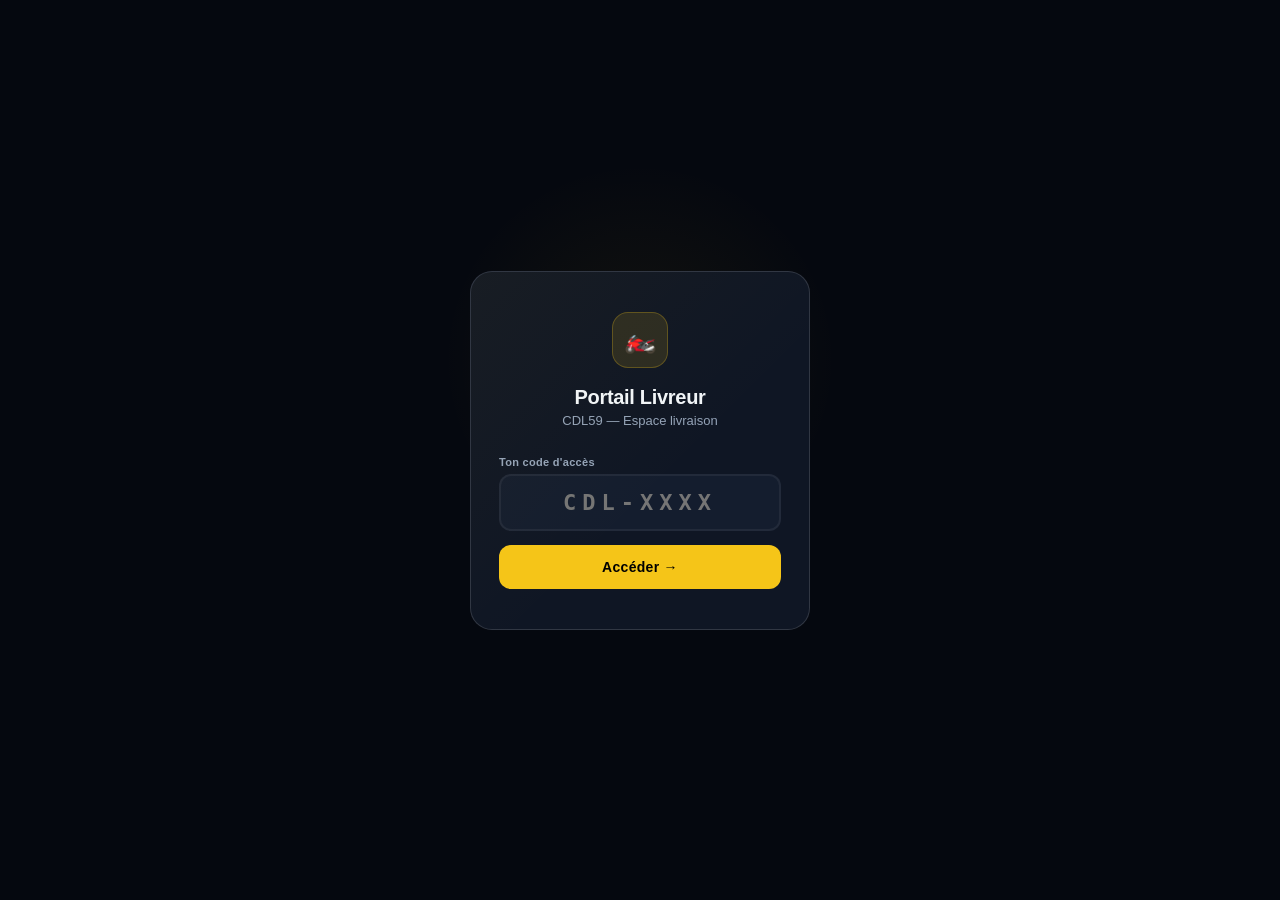
<file: driver/index.html>
<!DOCTYPE html>
<html lang="fr">
<head>
<meta charset="UTF-8">
<meta name="viewport" content="width=device-width,initial-scale=1,maximum-scale=1,user-scalable=no,viewport-fit=cover">
<title>CDL59 · Livreur</title>
<style>
*{margin:0;padding:0;box-sizing:border-box;-webkit-font-smoothing:antialiased;}
:root{
  --bg:#05080f;--surface:#0b0f1a;--card:#0f1624;--card2:#141d2e;
  --border:rgba(255,255,255,.06);--border2:rgba(255,255,255,.14);
  --y:#f5c518;--yd:rgba(245,197,24,.12);--yb:rgba(245,197,24,.2);
  --g:#10b981;--gd:rgba(16,185,129,.12);--gb:rgba(16,185,129,.22);
  --r:#ef4444;--rd:rgba(239,68,68,.1);
  --b:#3b82f6;--bd:rgba(59,130,246,.1);
  --t:#f1f5f9;--tm:#94a3b8;--ts:#475569;
  --rad:14px;--rad-sm:10px;
}
body{font-family:-apple-system,BlinkMacSystemFont,'Segoe UI',sans-serif;background:var(--bg);color:var(--t);min-height:100vh;overflow-x:hidden;}
input,button{font-family:inherit;}
button{cursor:pointer;}

/* ── LOGIN ── */
#login{position:fixed;inset:0;display:flex;align-items:center;justify-content:center;background:var(--bg);z-index:999;padding:20px;}
.login-card{background:var(--card);border:1px solid var(--border2);border-radius:22px;padding:40px 28px;width:100%;max-width:340px;position:relative;overflow:hidden;}
.login-card::before{content:'';position:absolute;inset:0;background:linear-gradient(135deg,rgba(245,197,24,.04),transparent 60%);pointer-events:none;}
.login-glow{position:fixed;width:400px;height:400px;background:radial-gradient(circle,rgba(245,197,24,.06),transparent 70%);top:40%;left:50%;transform:translate(-50%,-50%);pointer-events:none;}
.login-icon{width:56px;height:56px;background:var(--yd);border:1px solid rgba(245,197,24,.25);border-radius:16px;display:flex;align-items:center;justify-content:center;font-size:26px;margin:0 auto 18px;}
.login-title{text-align:center;font-size:20px;font-weight:800;letter-spacing:-.3px;margin-bottom:4px;}
.login-sub{text-align:center;font-size:13px;color:var(--tm);margin-bottom:28px;}
.field label{display:block;font-size:11px;color:var(--tm);font-weight:600;margin-bottom:6px;letter-spacing:.3px;}
.code-input{width:100%;background:var(--card2);border:2px solid var(--border);border-radius:12px;padding:14px;color:var(--y);font-size:22px;font-weight:900;letter-spacing:6px;text-transform:uppercase;text-align:center;outline:none;transition:border .2s;margin-bottom:14px;font-family:ui-monospace,monospace;}
.code-input:focus{border-color:rgba(245,197,24,.5);}
.btn-primary{width:100%;background:var(--y);color:#000;border:none;border-radius:12px;padding:14px;font-size:14px;font-weight:800;letter-spacing:.3px;transition:opacity .15s;}
.btn-primary:hover{opacity:.9;}
.login-err{color:var(--r);font-size:12px;text-align:center;margin-top:10px;display:none;}

/* ── HEADER ── */
#app{display:none;padding-bottom:72px;}
.header{background:var(--surface);border-bottom:1px solid var(--border);padding:13px 16px;display:flex;align-items:center;justify-content:space-between;position:sticky;top:0;z-index:60;}
.header-left{display:flex;align-items:center;gap:10px;}
.header-avatar{width:36px;height:36px;background:var(--yd);border:1px solid rgba(245,197,24,.2);border-radius:10px;display:flex;align-items:center;justify-content:center;font-size:18px;}
.header-name{font-size:14px;font-weight:800;}
.header-vehicle{font-size:11px;color:var(--tm);}
.header-logout{background:none;border:1px solid var(--border);border-radius:8px;padding:6px 12px;font-size:12px;color:var(--ts);transition:all .15s;}
.header-logout:hover{border-color:var(--r);color:var(--r);}

/* ── BOTTOM NAV ── */
.bottom-nav{position:fixed;bottom:0;left:0;right:0;background:var(--surface);border-top:1px solid var(--border);display:flex;padding-bottom:env(safe-area-inset-bottom);z-index:60;}
.nav-item{flex:1;display:flex;flex-direction:column;align-items:center;justify-content:center;padding:9px 4px;font-size:10px;font-weight:600;color:var(--ts);transition:color .15s;position:relative;}
.nav-item.active{color:var(--y);}
.nav-item .icon{width:22px;height:22px;margin-bottom:2px;display:block;stroke:currentColor;}
.nav-badge{position:absolute;top:6px;right:calc(50% - 18px);background:var(--y);color:#000;font-size:9px;font-weight:900;border-radius:999px;padding:1px 5px;min-width:16px;text-align:center;}

/* ── PAGES ── */
.page{display:none;}
.page.active{display:block;}

/* ── CALENDAR ── */
.cal-wrap{padding:14px 14px 0;}
.cal-nav{display:flex;align-items:center;gap:8px;margin-bottom:14px;}
.cal-nav-btn{background:var(--card);border:1px solid var(--border);border-radius:10px;width:34px;height:34px;display:flex;align-items:center;justify-content:center;font-size:15px;color:var(--tm);flex-shrink:0;transition:all .15s;}
.cal-nav-btn:hover{border-color:var(--border2);color:var(--t);}
.cal-week-label{font-size:13px;font-weight:700;flex:1;text-align:center;color:var(--tm);}
.cal-grid-wrap{background:var(--card);border:1px solid var(--border);border-radius:var(--rad);overflow:hidden;}
.cal-header{display:grid;grid-template-columns:38px repeat(7,1fr);border-bottom:1px solid var(--border);}
.cal-hcell{padding:8px 3px;text-align:center;}
.cal-hcell-day{font-size:9px;font-weight:700;color:var(--ts);text-transform:uppercase;letter-spacing:.3px;}
.cal-hcell-num{font-size:16px;font-weight:800;margin-top:2px;color:var(--tm);}
.cal-hcell.today .cal-hcell-num{color:var(--y);}
.cal-hcell.today .cal-hcell-day{color:var(--y);}
.cal-scroll{overflow-y:auto;max-height:calc(100vh - 280px);}
.cal-body{display:grid;grid-template-columns:38px repeat(7,1fr);position:relative;}
.cal-time-col{border-right:1px solid var(--border);}
.cal-time-cell{height:52px;display:flex;align-items:flex-start;justify-content:flex-end;padding:3px 5px 0 0;font-size:9px;color:var(--ts);}
.cal-day-col{border-right:1px solid var(--border);position:relative;}
.cal-day-col:last-child{border-right:none;}
.cal-hour-row{height:52px;border-bottom:1px solid rgba(255,255,255,.025);}
.cal-event{position:absolute;left:2px;right:2px;border-radius:7px;padding:3px 6px;font-size:10px;font-weight:700;cursor:pointer;z-index:2;overflow:hidden;transition:all .15s;border-left:3px solid;touch-action:manipulation;-webkit-tap-highlight-color:transparent;user-select:none;-webkit-user-select:none;}
.cal-event:hover{filter:brightness(1.1);}
.cal-event.available{background:rgba(245,197,24,.14);border-color:var(--y);color:var(--y);}
.cal-event.mine{background:rgba(16,185,129,.18);border-color:var(--g);color:var(--g);}
.cal-event.taken{background:rgba(71,85,105,.15);border-color:var(--ts);color:var(--ts);}
.cal-event.delivered{background:rgba(30,40,60,.4);border-color:rgba(71,85,105,.3);color:var(--ts);opacity:.6;}
.cal-event-time{font-size:9px;opacity:.8;font-weight:600;}
.cal-event-name{white-space:nowrap;overflow:hidden;text-overflow:ellipsis;font-size:10px;}

/* ── SHEET (bottom sheet pour détail event) ── */
.sheet-overlay{position:fixed;inset:0;background:rgba(0,0,0,.6);z-index:100;display:none;backdrop-filter:blur(4px);}
.sheet-overlay.open{display:block;}
.sheet{position:fixed;bottom:0;left:0;right:0;background:var(--card);border-top:1px solid var(--border2);border-radius:24px 24px 0 0;padding:0 0 env(safe-area-inset-bottom);z-index:101;transform:translateY(100%);transition:transform .3s cubic-bezier(.4,0,.2,1);}
.sheet.open{transform:translateY(0);}
.sheet-handle{width:36px;height:4px;background:var(--border2);border-radius:999px;margin:12px auto 16px;}
.sheet-head{padding:0 20px 16px;border-bottom:1px solid var(--border);}
.sheet-title{font-size:17px;font-weight:800;margin-bottom:4px;}
.sheet-client{font-size:14px;color:var(--y);font-weight:700;}
.sheet-body{padding:16px 20px;}
.sheet-field{margin-bottom:12px;}
.sheet-field label{font-size:11px;color:var(--ts);display:block;margin-bottom:3px;font-weight:600;text-transform:uppercase;letter-spacing:.4px;}
.sheet-field span{font-size:14px;font-weight:600;}
.sheet-tags{display:flex;gap:6px;flex-wrap:wrap;margin-bottom:16px;}
.sheet-tag{font-size:11px;font-weight:700;border-radius:999px;padding:4px 12px;}
.tag-km{background:var(--bd);color:var(--b);}
.tag-price{background:var(--yd);color:var(--y);}
.tag-mine{background:var(--gd);color:var(--g);}
.tag-taken{background:rgba(71,85,105,.2);color:var(--ts);}
.sheet-action{padding:0 20px 16px;}
.btn-maps-row{display:flex;gap:8px;margin-bottom:10px;}
.btn-map{flex:1;border:none;border-radius:10px;padding:10px 6px;font-size:12px;font-weight:700;cursor:pointer;display:flex;flex-direction:column;align-items:center;gap:3px;}
.btn-map span{font-size:18px;}
.btn-waze{background:rgba(0,180,255,.12);color:#00b4ff;}
.btn-gmaps{background:rgba(66,133,244,.12);color:#4285f4;}
.btn-apple{background:rgba(255,255,255,.06);color:var(--tm);}
.btn-take{width:100%;background:var(--y);border:none;border-radius:12px;padding:14px;font-size:15px;font-weight:800;color:#000;letter-spacing:.2px;}
.btn-livré{width:100%;background:var(--g);border:none;border-radius:12px;padding:14px;font-size:15px;font-weight:800;color:#fff;letter-spacing:.2px;}
.btn-taken-lbl{width:100%;background:var(--gd);border:1px solid rgba(16,185,129,.2);border-radius:12px;padding:14px;font-size:14px;font-weight:700;color:var(--g);text-align:center;}
.btn-done-lbl{width:100%;background:rgba(71,85,105,.15);border:1px solid var(--border);border-radius:12px;padding:14px;font-size:14px;color:var(--ts);text-align:center;}

/* ── MES LIVRAISONS ── */
.mes-wrap{padding:14px;}
.section-lbl{font-size:11px;font-weight:700;color:var(--ts);text-transform:uppercase;letter-spacing:.5px;margin-bottom:10px;}
.delivery-card{background:var(--card);border:1px solid var(--border);border-radius:var(--rad);overflow:hidden;margin-bottom:8px;transition:border .15s;}
.delivery-card:hover{border-color:var(--border2);}
.delivery-card.delivered{opacity:.5;}
.delivery-head{padding:14px 14px 0;cursor:pointer;}
.delivery-head-top{display:flex;align-items:center;justify-content:space-between;margin-bottom:6px;}
.delivery-client{font-size:15px;font-weight:800;}
.delivery-time-pill{background:var(--yd);color:var(--y);font-size:12px;font-weight:700;border-radius:999px;padding:3px 10px;}
.delivery-product{font-size:13px;color:var(--tm);margin-bottom:4px;}
.delivery-addr{font-size:13px;color:var(--t);display:flex;gap:5px;align-items:flex-start;}
.delivery-tags{display:flex;gap:6px;flex-wrap:wrap;padding:10px 14px 0;}
.delivery-expand{border:none;background:none;color:var(--ts);font-size:12px;padding:8px 14px;display:flex;align-items:center;gap:4px;width:100%;justify-content:center;border-top:1px solid var(--border);margin-top:10px;}
.delivery-detail{display:none;padding:14px;border-top:1px solid var(--border);background:var(--card2);}
.delivery-detail.open{display:block;}
.detail-row{display:flex;justify-content:space-between;font-size:13px;padding:5px 0;border-bottom:1px solid var(--border);}
.detail-row:last-child{border-bottom:none;}
.detail-val{font-weight:700;color:var(--y);}
.btn-livré-card{width:100%;background:var(--g);border:none;border-radius:10px;padding:12px;font-size:14px;font-weight:800;color:#fff;margin-top:12px;}
.detail-done{width:100%;background:rgba(71,85,105,.15);border:1px solid var(--border);border-radius:10px;padding:12px;font-size:13px;color:var(--ts);margin-top:12px;text-align:center;}

/* ── STATS ── */
.stats-wrap{padding:14px;}
.stats-grid{display:grid;grid-template-columns:1fr 1fr;gap:10px;margin-bottom:14px;}
.stat-card{background:var(--card);border:1px solid var(--border);border-radius:var(--rad);padding:14px 16px;overflow:hidden;position:relative;}
.stat-card::before{content:'';position:absolute;top:0;left:0;right:0;height:2px;}
.stat-card.y::before{background:var(--y);}
.stat-card.g::before{background:var(--g);}
.stat-card.b::before{background:var(--b);}
.stat-card.r::before{background:var(--r);}
.stat-val{font-size:24px;font-weight:800;letter-spacing:-.5px;margin-bottom:2px;}
.stat-lbl{font-size:11px;color:var(--tm);}
.stat-sub{font-size:10px;color:var(--ts);margin-top:2px;}
.finance-card{background:var(--card);border:1px solid var(--border);border-radius:var(--rad);padding:16px;margin-bottom:14px;}
.finance-title{font-size:11px;font-weight:700;color:var(--ts);text-transform:uppercase;letter-spacing:.5px;margin-bottom:12px;}
.finance-row{display:flex;justify-content:space-between;align-items:center;padding:9px 0;border-bottom:1px solid var(--border);font-size:13px;}
.finance-row:last-child{border-bottom:none;font-weight:800;font-size:14px;}
.fval{font-weight:700;}
.fval.g{color:var(--g);}
.fval.y{color:var(--y);}
.fval.r{color:var(--r);}
.empty{text-align:center;padding:40px 20px;color:var(--ts);font-size:13px;}
</style>
<link rel="manifest" href="/cdl59-app/manifest.json">
<meta name="apple-mobile-web-app-capable" content="yes">
<meta name="apple-mobile-web-app-status-bar-style" content="black-translucent">
<meta name="apple-mobile-web-app-title" content="CDL59">
</head>
<body>

<!-- LOGIN -->
<div id="login">
  <div class="login-glow"></div>
  <div class="login-card">
    <div class="login-icon">🏍️</div>
    <div class="login-title">Portail Livreur</div>
    <div class="login-sub">CDL59 — Espace livraison</div>
    <div class="field">
      <label>Ton code d'accès</label>
      <input id="code-inp" class="code-input" type="text" placeholder="CDL-XXXX" maxlength="8"
        oninput="this.value=this.value.toUpperCase()"
        onkeydown="if(event.key==='Enter')tryLogin()">
    </div>
    <button class="btn-primary" onclick="tryLogin()">Accéder →</button>
    <div id="login-err" class="login-err">Code invalide. Contacte l'admin.</div>
  </div>
</div>

<!-- APP -->
<div id="app">
  <div class="header">
    <div class="header-left">
      <div class="header-avatar" id="h-icon">🛵</div>
      <div><div class="header-name" id="h-name">—</div><div class="header-vehicle" id="h-vehicle">—</div></div>
    </div>
    <div style="display:flex;align-items:center;gap:8px;">
      <button id="bell-btn" onclick="togglePush()" title="Notifications" style="background:none;border:1px solid var(--border);border-radius:8px;padding:6px 8px;display:flex;align-items:center;justify-content:center;transition:all .2s;">
        <svg id="bell-icon" width="18" height="18" viewBox="0 0 24 24" fill="none" stroke="var(--ts)" stroke-width="2" stroke-linecap="round" stroke-linejoin="round">
          <path d="M18 8A6 6 0 0 0 6 8c0 7-3 9-3 9h18s-3-2-3-9"/><path d="M13.73 21a2 2 0 0 1-3.46 0"/>
        </svg>
      </button>
      <button class="header-logout" onclick="logout()">Déconnexion</button>
    </div>
  </div>

  <!-- AGENDA PAGE -->
  <div id="page-agenda" class="page active">
    <div class="cal-wrap">
      <div class="cal-nav">
        <button class="cal-nav-btn" onclick="prevWeek()">‹</button>
        <span class="cal-week-label" id="week-lbl"></span>
        <button class="cal-nav-btn" onclick="nextWeek()">›</button>
        <button style="background:var(--card);border:1px solid var(--border);border-radius:8px;padding:5px 10px;font-size:11px;color:var(--tm);" onclick="goToday()">Auj.</button>
      </div>
      <div class="cal-grid-wrap">
        <div class="cal-header" id="cal-header"></div>
        <div class="cal-scroll">
          <div class="cal-body">
            <div class="cal-time-col" id="cal-times"></div>
            <div id="cal-days" style="display:contents;"></div>
          </div>
        </div>
      </div>
      <!-- Légende -->
      <div style="display:flex;gap:10px;padding:10px 4px;flex-wrap:wrap;">
        <div style="display:flex;align-items:center;gap:5px;font-size:11px;color:var(--tm);"><div style="width:10px;height:10px;background:rgba(245,197,24,.3);border-left:3px solid var(--y);border-radius:2px;"></div>Disponible</div>
        <div style="display:flex;align-items:center;gap:5px;font-size:11px;color:var(--tm);"><div style="width:10px;height:10px;background:rgba(16,185,129,.3);border-left:3px solid var(--g);border-radius:2px;"></div>Ma livraison</div>
        <div style="display:flex;align-items:center;gap:5px;font-size:11px;color:var(--tm);"><div style="width:10px;height:10px;background:rgba(71,85,105,.2);border-left:3px solid var(--ts);border-radius:2px;"></div>Pris</div>
      </div>
    </div>
  </div>

  <!-- MES LIVRAISONS PAGE -->
  <div id="page-mes" class="page">
    <div class="mes-wrap" style="padding-top:14px;">
      <div class="section-lbl" id="mes-count">Mes livraisons</div>
      <div id="mes-list"><div class="empty">Chargement…</div></div>
    </div>
  </div>

  <!-- STATS PAGE -->
  <div id="page-stats" class="page">
    <div class="stats-wrap" style="padding-top:14px;">
      <div class="stats-grid">
        <div class="stat-card y"><div class="stat-val" id="s-count">—</div><div class="stat-lbl">Livraisons</div></div>
        <div class="stat-card b"><div class="stat-val" id="s-dist">—</div><div class="stat-lbl">Kilomètres</div></div>
        <div class="stat-card g"><div class="stat-val" id="s-net">—</div><div class="stat-lbl">Bénéfice net</div><div class="stat-sub">Essence déduite</div></div>
        <div class="stat-card r"><div class="stat-val" id="s-owed">—</div><div class="stat-lbl">À reverser</div><div class="stat-sub">Au shop</div></div>
      </div>
      <div class="finance-card">
        <div class="finance-title">Détail financier</div>
        <div class="finance-row"><span>💰 Revenus livraisons</span><span class="fval y" id="f-rev">—</span></div>
        <div class="finance-row"><span>📏 Distance totale</span><span class="fval" id="f-dist">—</span></div>
        <div class="finance-row"><span>⛽ Coût essence (1,98€/L)</span><span class="fval r" id="f-fuel">—</span></div>
        <div class="finance-row"><span>🏆 Bénéfice net</span><span class="fval g" id="f-net">—</span></div>
        <div class="finance-row"><span>🏪 Montant à reverser au shop</span><span class="fval r" id="f-owed">—</span></div>
      </div>
    </div>
  </div>

  <!-- BOTTOM NAV -->
  <nav class="bottom-nav">
    <div class="nav-item active" id="nav-agenda" onclick="switchPage('agenda')">
      <svg class="icon" width="22" height="22" viewBox="0 0 24 24" fill="none" stroke="currentColor" stroke-width="2" stroke-linecap="round" stroke-linejoin="round"><rect x="3" y="4" width="18" height="18" rx="2"/><line x1="16" y1="2" x2="16" y2="6"/><line x1="8" y1="2" x2="8" y2="6"/><line x1="3" y1="10" x2="21" y2="10"/></svg>
      Agenda
    </div>
    <div class="nav-item" id="nav-mes" onclick="switchPage('mes')">
      <svg class="icon" width="22" height="22" viewBox="0 0 24 24" fill="none" stroke="currentColor" stroke-width="2" stroke-linecap="round" stroke-linejoin="round"><rect x="1" y="3" width="15" height="13" rx="1"/><path d="M16 8h4l3 4v4h-7V8z"/><circle cx="5.5" cy="18.5" r="2.5"/><circle cx="18.5" cy="18.5" r="2.5"/></svg>
      Mes livraisons<span class="nav-badge" id="mes-badge" style="display:none">0</span>
    </div>
    <div class="nav-item" id="nav-stats" onclick="switchPage('stats')">
      <svg class="icon" width="22" height="22" viewBox="0 0 24 24" fill="none" stroke="currentColor" stroke-width="2" stroke-linecap="round" stroke-linejoin="round"><line x1="18" y1="20" x2="18" y2="10"/><line x1="12" y1="20" x2="12" y2="4"/><line x1="6" y1="20" x2="6" y2="14"/></svg>
      Mes stats
    </div>
  </nav>
</div>

<!-- SHEET (bottom sheet détail livraison) -->
<div class="sheet-overlay" id="sheet-overlay" onclick="closeSheet()"></div>
<div class="sheet" id="sheet">
  <div class="sheet-handle"></div>
  <div class="sheet-head">
    <div class="sheet-title" id="sh-title">Livraison</div>
    <div class="sheet-client" id="sh-client"></div>
  </div>
  <div class="sheet-body">
    <div class="sheet-field"><label>Produit</label><span id="sh-product"></span></div>
    <div id="sh-maps"></div>
    <div class="sheet-field" id="sh-notes-wrap" style="display:none"><label>Notes</label><span id="sh-notes"></span></div>
    <div class="sheet-tags" id="sh-tags"></div>
  </div>
  <div class="sheet-action" id="sh-action"></div>
</div>

<script>
const API = 'https://cdl59-bot-production.up.railway.app';
if ('serviceWorker' in navigator) {
  navigator.serviceWorker.register('/cdl59-app/sw.js', {scope: '/cdl59-app/'})
    .catch(() => {});
  navigator.serviceWorker.addEventListener('message', e => {
    if (e.data?.type === 'SW_UPDATED') location.reload();
  });
}
let driverCode = '', driverInfo = {}, weekOffset = 0;

function tgLink(u) {
  if (!u) return '—';
  const handle = u.startsWith('@') ? u.slice(1) : null;
  const idM = u.match(/ID:\s*(\d+)/);
  if (!handle && !idM) return u;
  const href = handle ? `https://t.me/${handle}` : `tg://user?id=${idM[1]}`;
  return `<a href="${href}" target="_blank" rel="noopener" style="color:var(--b);text-decoration:none;font-weight:700">${u}</a>`;
}
let currentSlot = null;
const HOURS = Array.from({length:24},(_,i)=>i); // 0h→23h
const DAYS_FR = ['Lun','Mar','Mer','Jeu','Ven','Sam','Dim'];

// ─── LOGIN ────────────────────────────────────────────────────────────────────
async function tryLogin() {
  const code = document.getElementById('code-inp').value.trim().toUpperCase();
  if (!code) return;
  const btn = document.querySelector('.btn-primary');
  btn.disabled = true; btn.textContent = '…';
  const ctrl = new AbortController();
  const tid = setTimeout(() => ctrl.abort(), 8000);
  let r = null;
  try {
    r = await fetch(`${API}/driver/auth`, {
      method:'POST', headers:{'Content-Type':'application/json'},
      body:JSON.stringify({code}), signal: ctrl.signal
    });
  } catch(e) {} finally { clearTimeout(tid); }
  btn.disabled = false; btn.textContent = 'Accéder →';
  if (r?.ok) {
    const d = await r.json();
    driverCode = code; driverInfo = d.driver;
    localStorage.setItem('cdl_dc', JSON.stringify({k: code, exp: Date.now() + 30*24*60*60*1000}));
    initDriver();
  } else {
    const err = document.getElementById('login-err');
    err.textContent = r ? 'Code invalide. Contacte l\'admin.' : 'Serveur inaccessible, réessaie.';
    err.style.display = 'block';
  }
}
function logout() { localStorage.removeItem('cdl_dc'); location.reload(); }
window.addEventListener('DOMContentLoaded', async () => {
  try {
    const raw = localStorage.getItem('cdl_dc');
    if (!raw) return;
    const {k, exp} = JSON.parse(raw);
    if (!k || Date.now() > exp) { localStorage.removeItem('cdl_dc'); return; }
    // Petit délai pour laisser iOS établir la connexion réseau
    await new Promise(res => setTimeout(res, 300));
    let r = null;
    try { r = await fetch(`${API}/driver/auth`, {
      method:'POST', headers:{'Content-Type':'application/json'}, body:JSON.stringify({code: k})
    }); } catch(e) {}
    if (r?.ok) {
      const d = await r.json();
      driverCode = k; driverInfo = d.driver;
      localStorage.setItem('cdl_dc', JSON.stringify({k, exp: Date.now() + 30*24*60*60*1000}));
      initDriver();
    }
    // Si réseau KO on ne touche pas au localStorage — on laisse l'écran de login visible
  } catch(e) {}
});

// ─── INIT ─────────────────────────────────────────────────────────────────────
const vIcon  = v => v==='velo'?'🚴':v==='voiture'?'🚗':'🛵';
const vLabel = v => v==='velo'?'Vélo':v==='voiture'?'Voiture':'Scooter';

let _driverPage = 'agenda';
function initDriver() {
  document.getElementById('login').style.display = 'none';
  document.getElementById('app').style.display = 'block';
  document.getElementById('h-icon').textContent    = vIcon(driverInfo.vehicle);
  document.getElementById('h-name').textContent    = driverInfo.name;
  document.getElementById('h-vehicle').textContent = `${vLabel(driverInfo.vehicle)} · ${driverInfo.consumption}L/100`;
  buildCalendar();
  loadStats();
  setInterval(driverAutoRefresh, 10000);
  updateBellState();
}

// ── PUSH NOTIFICATIONS ──────────────────────────────────────────────────────
const VAPID_PUBLIC = 'BAJsK154SMfiYy7rqMv7xymbScOLJz2ymPoNJv0Lv1aJK-GY3DcvqB7HV8_jD2NesrmXhuQLchufEePXeowvAqM';

function urlB64ToUint8(b64) {
  const pad = '='.repeat((4 - b64.length % 4) % 4);
  const raw = atob((b64 + pad).replace(/-/g,'+').replace(/_/g,'/'));
  return Uint8Array.from([...raw].map(c => c.charCodeAt(0)));
}

async function updateBellState() {
  const btn = document.getElementById('bell-btn');
  const icon = document.getElementById('bell-icon');
  if (!btn || !('Notification' in window) || !('PushManager' in window)) return;
  try {
    const reg = await navigator.serviceWorker.ready;
    const sub = await reg.pushManager.getSubscription();
    const on = !!sub && Notification.permission === 'granted';
    icon.setAttribute('stroke', on ? '#10b981' : 'var(--ts)');
    btn.style.borderColor = on ? 'rgba(16,185,129,.4)' : 'var(--border)';
  } catch(e) {}
}

async function togglePush() {
  if (!('Notification' in window) || !('serviceWorker' in navigator) || !('PushManager' in window)) {
    alert('Les notifications ne sont pas supportées sur cet appareil.'); return;
  }
  const reg = await navigator.serviceWorker.ready;
  const existing = await reg.pushManager.getSubscription();
  if (existing) {
    if (confirm('Désactiver les notifications de livraison ?')) {
      await existing.unsubscribe();
    }
  } else {
    if (!confirm('Activer les notifications pour recevoir les nouvelles livraisons ?')) return;
    const perm = await Notification.requestPermission();
    if (perm !== 'granted') { alert('Permission refusée. Active les notifications dans les réglages.'); return; }
    const sub = await reg.pushManager.subscribe({
      userVisibleOnly: true,
      applicationServerKey: urlB64ToUint8(VAPID_PUBLIC)
    });
    await fetch(`${API}/push/subscribe`, {
      method:'POST', headers:{'Content-Type':'application/json'},
      body: JSON.stringify({code: driverCode, subscription: sub.toJSON()})
    }).catch(()=>{});
  }
  updateBellState();
}
async function driverAutoRefresh() {
  if (_driverPage === 'agenda') await buildCalendar();
  else if (_driverPage === 'mes') await loadMes();
  else if (_driverPage === 'stats') await loadStats();
}

// ─── NAV ──────────────────────────────────────────────────────────────────────
function switchPage(p) {
  _driverPage = p;
  ['agenda','mes','stats'].forEach(n => {
    document.getElementById('page-'+n).classList.toggle('active', n===p);
    document.getElementById('nav-'+n).classList.toggle('active', n===p);
  });
  if (p==='mes')   loadMes();
  if (p==='stats') loadStats();
}

// ─── UTILS ────────────────────────────────────────────────────────────────────
function todayStr() { return new Date().toISOString().slice(0,10); }
function getWeekDates() {
  const d = new Date(); d.setDate(d.getDate()+weekOffset*7);
  const day = d.getDay(), diff = day===0?-6:1-day;
  const mon = new Date(d); mon.setDate(d.getDate()+diff);
  return Array.from({length:7},(_,i)=>{ const x=new Date(mon); x.setDate(mon.getDate()+i); return x; });
}
function prevWeek() { weekOffset--; buildCalendar(); }
function nextWeek() { weekOffset++; buildCalendar(); }
function goToday()  { weekOffset=0; buildCalendar(); }

// ─── CALENDAR ─────────────────────────────────────────────────────────────────
async function buildCalendar() {
  const dates = getWeekDates();
  const today = todayStr();
  const from  = dates[0].toISOString().slice(0,10);
  const to    = dates[6].toISOString().slice(0,10);

  const mon = dates[0].toLocaleDateString('fr-FR',{day:'numeric',month:'short'});
  const sun = dates[6].toLocaleDateString('fr-FR',{day:'numeric',month:'short'});
  document.getElementById('week-lbl').textContent = `${mon} – ${sun}`;

  // Header
  document.getElementById('cal-header').innerHTML =
    '<div class="cal-hcell"></div>' +
    dates.map(d => {
      const iso = d.toISOString().slice(0,10);
      const isT = iso===today;
      return `<div class="cal-hcell${isT?' today':''}">
        <div class="cal-hcell-day">${DAYS_FR[d.getDay()===0?6:d.getDay()-1]}</div>
        <div class="cal-hcell-num">${d.getDate()}</div>
      </div>`;
    }).join('');

  // Time column
  document.getElementById('cal-times').innerHTML =
    HOURS.map(h => `<div class="cal-time-cell">${h}h</div>`).join('');

  // Day columns
  document.getElementById('cal-days').innerHTML =
    dates.map(d => `<div class="cal-day-col" id="dcol-${d.toISOString().slice(0,10)}">
      ${HOURS.map(()=>'<div class="cal-hour-row"></div>').join('')}
    </div>`).join('');

  // Load slots
  try {
    const r = await fetch(`${API}/driver/week?code=${driverCode}&from=${from}&to=${to}`);
    const data = await r.json();
    const slots = data.slots || [];
    const layout = calcOverlapLayout(slots);
    slots.forEach(s => placeCalEvent(s, layout.get(s) || {col:0, total:1}));
  } catch(e) {}
}

function calcOverlapLayout(slots) {
  const toMin = t => { const [h,m] = (t||'09:00').split(':').map(Number); return h*60+m; };
  const result = new Map();
  const byDate = {};
  slots.forEach(s => { const d = s.date||'x'; if (!byDate[d]) byDate[d]=[]; byDate[d].push(s); });
  Object.values(byDate).forEach(day => {
    const sorted = [...day].sort((a,b) => toMin(a.time)-toMin(b.time));
    const cols = [];
    sorted.forEach(s => {
      const start = toMin(s.time), end = start+60;
      let c = cols.findIndex(e => start >= e);
      if (c === -1) { c = cols.length; cols.push(end); } else cols[c] = end;
      result.set(s, {col:c, total:0});
    });
    sorted.forEach(s => {
      const start = toMin(s.time), end = start+60;
      let max = 0;
      sorted.forEach(o => { const os=toMin(o.time); if (os<end && os+60>start) max=Math.max(max,result.get(o).col); });
      result.get(s).total = max+1;
    });
  });
  return result;
}

function placeCalEvent(slot, layout = {col:0, total:1}) {
  const timeStr = slot.time || '09:00';
  const [h,m] = timeStr.split(':').map(Number);
  const col = document.getElementById('dcol-'+slot.date);
  if (!col) return;

  const isMine     = slot.driver_id === driverInfo.id;
  const isTaken    = slot.driver_id && !isMine;
  const isDelivered= slot.status==='delivered';

  let cls = 'cal-event ';
  cls += isDelivered ? 'delivered' : isMine ? 'mine' : isTaken ? 'taken' : 'available';

  const top = h*52 + Math.round((m/60)*52);
  const ev  = document.createElement('div');
  ev.className = cls;
  ev.style.top = top+'px';
  ev.style.height = '48px';
  if (layout.total > 1) {
    const pct = 100 / layout.total;
    ev.style.left  = `calc(${pct * layout.col}% + 2px)`;
    ev.style.right = 'auto';
    ev.style.width = `calc(${pct}% - 4px)`;
  }
  ev.innerHTML = `<div class="cal-event-time">${slot.time||'?'}</div><div class="cal-event-name">${slot.client}</div>`;
  ev.onclick = () => openSheet(slot);
  col.appendChild(ev);
}

// ─── SHEET ────────────────────────────────────────────────────────────────────
function openSheet(slot) {
  currentSlot = slot;
  const isMine     = slot.driver_id === driverInfo.id;
  const isTaken    = slot.driver_id && !isMine;
  const isDelivered= slot.status==='delivered';

  document.getElementById('sh-title').textContent   = `📅 ${slot.date} à ${slot.time||'?'}`;
  document.getElementById('sh-client').innerHTML    = tgLink(slot.client);
  document.getElementById('sh-product').textContent = slot.product||'—';
  const addr = slot.address||'';
  const enc  = encodeURIComponent(addr);
  document.getElementById('sh-maps').innerHTML = addr ? `
    <div class="sheet-field"><label>Adresse</label><span>${addr}</span>
      <div class="btn-maps-row" style="margin-top:8px;">
        <button class="btn-map btn-waze"  onclick="openMaps('waze','${enc}')"><span>🗺️</span>Waze</button>
        <button class="btn-map btn-gmaps" onclick="openMaps('gmaps','${enc}')"><span>📍</span>Google</button>
        <button class="btn-map btn-apple" onclick="openMaps('apple','${enc}')"><span>🍎</span>Plans</button>
      </div></div>` : '';

  if (slot.notes) {
    document.getElementById('sh-notes-wrap').style.display='';
    document.getElementById('sh-notes').textContent = slot.notes;
  } else {
    document.getElementById('sh-notes-wrap').style.display='none';
  }

  // Tags
  let tags = '';
  if (slot.distance_km) tags += `<span class="sheet-tag tag-km">📏 ${slot.distance_km} km</span>`;
  if (slot.delivery_price) tags += `<span class="sheet-tag tag-price">💰 ${slot.delivery_price}€</span>`;
  if (isMine && !isDelivered) tags += `<span class="sheet-tag tag-mine">⭐ Ma livraison</span>`;
  if (isTaken) tags += `<span class="sheet-tag tag-taken">🏍️ ${slot.driver_name}</span>`;
  document.getElementById('sh-tags').innerHTML = tags;


  // Action
  let action = '';
  if (isDelivered) {
    action = `<div class="btn-done-lbl">✅ Livraison terminée</div>`;
  } else if (isMine) {
    action = `<button class="btn-livré" onclick="markDone('${slot.id}')">✅ Marquer comme livré</button>`;
  } else if (!slot.driver_id) {
    action = `<button class="btn-take" onclick="takeSlot('${slot.id}')">🤙 Prendre cette livraison</button>`;
  } else {
    action = `<div class="btn-taken-lbl">🏍️ Livraison prise par ${slot.driver_name}</div>`;
  }
  document.getElementById('sh-action').innerHTML = action;

  document.getElementById('sheet-overlay').classList.add('open');
  setTimeout(() => document.getElementById('sheet').classList.add('open'), 10);
}

function closeSheet() {
  document.getElementById('sheet').classList.remove('open');
  document.getElementById('sheet-overlay').classList.remove('open');
  currentSlot = null;
}

async function takeSlot(slotId) {
  const r = await fetch(`${API}/driver/take`, {
    method:'POST', headers:{'Content-Type':'application/json'},
    body: JSON.stringify({code: driverCode, slot_id: slotId})
  }).catch(()=>null);
  if (r?.ok) {
    closeSheet();
    buildCalendar();
    updateMesBadge();
  } else if (r) {
    const d = await r.json();
    if (d.error==='already_taken') alert('Déjà pris par un autre livreur !');
  }
}

async function markDone(slotId) {
  await fetch(`${API}/driver/done`, {
    method:'POST', headers:{'Content-Type':'application/json'},
    body: JSON.stringify({code: driverCode, slot_id: slotId})
  }).catch(()=>{});
  closeSheet();
  buildCalendar();
  loadMes();
  loadStats();
}

// ─── MES LIVRAISONS ───────────────────────────────────────────────────────────
async function loadMes() {
  const list = document.getElementById('mes-list');
  list.innerHTML = '<div class="empty">Chargement…</div>';
  try {
    const r = await fetch(`${API}/driver/stats?code=${driverCode}`);
    const data = await r.json();
    const slots = data.slots||[];
    const pending = slots.filter(s => s.status!=='delivered');
    document.getElementById('mes-count').textContent =
      `${slots.length} livraison${slots.length>1?'s':''} · ${pending.length} en cours`;
    updateMesBadge(pending.length);
    if (!slots.length) { list.innerHTML='<div class="empty">Aucune livraison assignée.</div>'; return; }
    list.innerHTML = slots.map(s => renderMesCard(s)).join('');
  } catch(e) { list.innerHTML='<div class="empty">Erreur.</div>'; }
}

function renderMesCard(s) {
  const isDelivered = s.status==='delivered';
  return `
  <div class="delivery-card${isDelivered?' delivered':''}" id="mc-${s.id}">
    <div class="delivery-head" onclick="toggleMesCard('${s.id}')">
      <div class="delivery-head-top">
        <span class="delivery-client">${s.client}</span>
        <span class="delivery-time-pill">${s.time||'?:??'}</span>
      </div>
      <div class="delivery-product">${s.product||'—'}</div>
      <div class="delivery-addr" style="flex-wrap:wrap;gap:6px;">
        <span>📍</span><span>${s.address||'—'}</span>
        ${s.address?`<div class="btn-maps-row" style="margin-top:6px;width:100%;">
          <button class="btn-map btn-waze"  onclick="event.stopPropagation();openMaps('waze','${encodeURIComponent(s.address)}')"><span>🗺️</span>Waze</button>
          <button class="btn-map btn-gmaps" onclick="event.stopPropagation();openMaps('gmaps','${encodeURIComponent(s.address)}')"><span>📍</span>Google</button>
          <button class="btn-map btn-apple" onclick="event.stopPropagation();openMaps('apple','${encodeURIComponent(s.address)}')"><span>🍎</span>Plans</button>
        </div>`:''}
      </div>
    </div>
    <div class="delivery-tags">
      ${s.distance_km?`<span class="sheet-tag tag-km">📏 ${s.distance_km} km</span>`:''}
      ${s.delivery_price?`<span class="sheet-tag tag-price">💰 ${s.delivery_price}€</span>`:''}
      ${isDelivered?'<span class="sheet-tag" style="background:rgba(71,85,105,.2);color:var(--ts)">✅ Livré</span>':'<span class="sheet-tag tag-mine">⏳ En cours</span>'}
    </div>
    <button class="delivery-expand" id="mexp-${s.id}">Voir le détail ∨</button>
    <div class="delivery-detail" id="mdet-${s.id}">
      <div class="detail-row"><span>📅 Date</span><span class="detail-val">${s.date}</span></div>
      <div class="detail-row"><span>🕐 Heure</span><span class="detail-val">${s.time||'—'}</span></div>
      <div class="detail-row"><span>📦 Produit</span><span class="detail-val">${s.product||'—'}</span></div>
      <div class="detail-row"><span>💰 Frais livraison</span><span class="detail-val">${s.delivery_price||0}€</span></div>
      ${(s.order_total > 0) ? `<div class="detail-row"><span>🛒 Total commande</span><span class="detail-val">${s.order_total}€</span></div>` : ''}
      ${(s.order_total > 0) ? `<div class="detail-row" style="border-top:1px solid var(--border2);margin-top:4px;padding-top:8px;"><span style="font-weight:700;color:var(--t)">🏪 À reverser au shop</span><span class="detail-val" style="color:var(--r);font-size:16px">${Math.max(0, (s.order_total||0)-(s.delivery_price||0)).toFixed(2)}€</span></div>` : ''}
      ${s.distance_km?`<div class="detail-row"><span>📏 Distance</span><span class="detail-val">${s.distance_km} km</span></div>`:''}
      ${s.notes?`<div class="detail-row"><span>💬 Notes</span><span class="detail-val">${s.notes}</span></div>`:''}
      ${!isDelivered
        ? `<button class="btn-livré-card" onclick="markDoneCard('${s.id}')">✅ Marquer comme livré</button>`
        : `<div class="detail-done">✅ Livraison validée</div>`}
    </div>
  </div>`;
}

function toggleMesCard(id) {
  const det = document.getElementById('mdet-'+id);
  const exp = document.getElementById('mexp-'+id);
  const open = det.classList.toggle('open');
  exp.textContent = open ? 'Masquer ∧' : 'Voir le détail ∨';
}

async function markDoneCard(slotId) {
  await fetch(`${API}/driver/done`, {
    method:'POST', headers:{'Content-Type':'application/json'},
    body: JSON.stringify({code: driverCode, slot_id: slotId})
  }).catch(()=>{});
  loadMes();
  buildCalendar();
  loadStats();
}

function openMaps(app, enc) {
  const urls = {
    waze:  `https://waze.com/ul?q=${enc}&navigate=yes`,
    gmaps: `https://www.google.com/maps/search/?api=1&query=${enc}`,
    apple: `https://maps.apple.com/?q=${enc}`,
  };
  window.open(urls[app], '_blank');
}

function updateMesBadge(n) {
  if (n===undefined) { fetch(`${API}/driver/stats?code=${driverCode}`).then(r=>r.json()).then(d=>{ const p=(d.slots||[]).filter(s=>s.status!=='delivered').length; const b=document.getElementById('mes-badge'); b.textContent=p; b.style.display=p>0?'':'none'; }).catch(()=>{}); return; }
  const b=document.getElementById('mes-badge'); b.textContent=n; b.style.display=n>0?'':'none';
}

// ─── STATS ────────────────────────────────────────────────────────────────────
async function loadStats() {
  try {
    const r = await fetch(`${API}/driver/stats?code=${driverCode}`);
    const d = await r.json();
    document.getElementById('s-count').textContent = d.deliveries||0;
    document.getElementById('s-dist').textContent  = (d.totalDistance||0)+' km';
    document.getElementById('s-net').textContent   = (d.netProfit||0)+'€';
    document.getElementById('s-owed').textContent  = (d.moneyOwed||0)+'€';
    document.getElementById('f-rev').textContent   = (d.deliveryRevenue||0)+'€';
    document.getElementById('f-dist').textContent  = (d.totalDistance||0)+' km';
    document.getElementById('f-fuel').textContent  = '−'+(d.fuelCost||0)+'€';
    document.getElementById('f-net').textContent   = (d.netProfit||0)+'€';
    document.getElementById('f-owed').textContent  = (d.moneyOwed||0)+'€';
    updateMesBadge((d.slots||[]).filter(s=>s.status!=='delivered').length);
  } catch(e) {}
}
</script>
</body>
</html>
</file>
<file: css/style.css>
* {
  margin: 0;
  padding: 0;
  box-sizing: border-box;
  -webkit-tap-highlight-color: transparent;
}

:root {
  --bg-primary: #0a0d14;
  --bg-card: #111827;
  --bg-card-hover: #1a2235;
  --bg-selected: #1c2a3a;
  --border-default: #1e2d42;
  --border-selected: #ffffff;
  --accent-yellow: #f5c518;
  --accent-gold: #d4a017;
  --text-primary: #ffffff;
  --text-secondary: #8a9bb0;
  --text-muted: #4a5568;
  --nav-bg: #080b12;
  --nav-active: #ffffff;
  --nav-inactive: #4a5568;
  --btn-primary: #f5c518;
  --btn-text: #000000;
  --danger: #ef4444;
  --success: #22c55e;
}

html, body {
  height: 100%;
  overflow: hidden;
}

body {
  font-family: -apple-system, BlinkMacSystemFont, 'Segoe UI', Roboto, sans-serif;
  background: var(--bg-primary);
  color: var(--text-primary);
  display: flex;
  flex-direction: column;
  height: 100vh;
  height: 100dvh;
}

/* ── SCREENS ── */
.screen {
  display: none;
  flex: 1;
  overflow-y: auto;
  overflow-x: hidden;
  padding-bottom: calc(65px + env(safe-area-inset-bottom));
}

.screen.active {
  display: flex;
  flex-direction: column;
}

/* scrollbar invisible */
.screen::-webkit-scrollbar { display: none; }

/* ── NAV BAR ── */
.bottom-nav {
  position: fixed;
  bottom: 0;
  left: 0;
  right: 0;
  height: 65px;
  background: var(--nav-bg);
  border-top: 1px solid #1a2235;
  display: flex;
  align-items: stretch;
  z-index: 100;
  padding-bottom: env(safe-area-inset-bottom);
}

.nav-item {
  flex: 1;
  display: flex;
  flex-direction: column;
  align-items: center;
  justify-content: center;
  gap: 4px;
  cursor: pointer;
  position: relative;
  transition: opacity 0.2s;
}

.nav-item .nav-icon { font-size: 22px; }
.nav-item .nav-label {
  font-size: 10px;
  font-weight: 500;
  color: var(--nav-inactive);
  letter-spacing: 0.3px;
}

.nav-item.active .nav-label { color: var(--nav-active); }
.nav-item.active::after {
  content: '';
  position: absolute;
  bottom: 0;
  left: 20%;
  right: 20%;
  height: 2px;
  background: var(--accent-yellow);
  border-radius: 2px 2px 0 0;
}

/* ── ACCUEIL ── */
.home-hero {
  position: relative;
  width: 100%;
  min-height: 260px;
  display: flex;
  flex-direction: column;
  align-items: center;
  justify-content: center;
  overflow: hidden;
  padding: 40px 20px 30px;
}

.home-hero-bg {
  position: absolute;
  inset: 0;
  background: radial-gradient(ellipse at 50% 0%, #1a3a5c 0%, #0a0d14 70%);
}

.home-logo {
  position: relative;
  z-index: 1;
  display: flex;
  flex-direction: column;
  align-items: center;
  gap: 8px;
}

.home-logo-text {
  font-size: 56px;
  font-weight: 900;
  letter-spacing: -2px;
  line-height: 1;
  background: linear-gradient(120deg, #f5c518 0%, #fff8c0 40%, #f5c518 60%, #d4a017 100%);
  background-size: 250% auto;
  -webkit-background-clip: text;
  -webkit-text-fill-color: transparent;
  background-clip: text;
  animation: shine 3s linear infinite;
  text-shadow: none;
  filter: drop-shadow(0 0 18px rgba(245,197,24,0.5));
}

@keyframes shine {
  0%   { background-position: 0% center; }
  100% { background-position: 250% center; }
}

.home-logo-sub {
  font-size: 11px;
  letter-spacing: 4px;
  color: var(--text-secondary);
  text-transform: uppercase;
}

.home-tagline {
  position: relative;
  z-index: 1;
  margin-top: 16px;
  font-size: 13px;
  color: var(--text-secondary);
  text-align: center;
}

.home-products-grid {
  display: grid;
  grid-template-columns: 1fr 1fr;
  gap: 12px;
  padding: 16px;
}

.home-product-card {
  background: var(--bg-card);
  border: 1px solid var(--border-default);
  border-radius: 16px;
  padding: 16px 12px;
  display: flex;
  flex-direction: column;
  align-items: center;
  gap: 10px;
  cursor: pointer;
  transition: border-color 0.2s, transform 0.15s;
  active: scale(0.97);
}

.home-product-card:active { transform: scale(0.97); }

.home-product-card img {
  width: 100%;
  max-width: 110px;
  height: 120px;
  object-fit: contain;
}

.home-product-card .card-name {
  font-size: 12px;
  font-weight: 700;
  text-align: center;
  color: var(--text-primary);
  letter-spacing: 0.5px;
}

.home-product-card .card-price {
  font-size: 11px;
  color: var(--accent-yellow);
  font-weight: 600;
}

.home-cta {
  margin: 4px 16px 16px;
  background: var(--accent-yellow);
  color: var(--btn-text);
  border: none;
  border-radius: 14px;
  padding: 16px;
  font-size: 15px;
  font-weight: 800;
  letter-spacing: 0.5px;
  width: calc(100% - 32px);
  cursor: pointer;
  transition: opacity 0.2s, transform 0.15s;
}

.home-cta:active { transform: scale(0.98); opacity: 0.9; }

.home-info-strip {
  display: flex;
  gap: 8px;
  padding: 0 16px 16px;
}

.info-pill {
  flex: 1;
  background: var(--bg-card);
  border: 1px solid var(--border-default);
  border-radius: 12px;
  padding: 12px 8px;
  text-align: center;
}

.info-pill .pill-icon { font-size: 20px; }
.info-pill .pill-label {
  font-size: 10px;
  color: var(--text-secondary);
  margin-top: 4px;
  line-height: 1.3;
}

/* ── PRODUITS ── */
.products-header {
  padding: 20px 16px 4px;
}

.products-header h2 {
  font-size: 22px;
  font-weight: 800;
}

.products-header p {
  font-size: 13px;
  color: var(--text-secondary);
  margin-top: 4px;
}

.product-tabs {
  display: grid;
  grid-template-columns: 1fr 1fr;
  gap: 10px;
  padding: 12px 16px;
}

.tab-btn {
  padding: 14px 10px;
  border-radius: 14px;
  border: 1.5px solid var(--border-default);
  background: var(--bg-card);
  color: var(--text-secondary);
  font-size: 13px;
  font-weight: 700;
  cursor: pointer;
  transition: all 0.2s;
  text-align: center;
}

.tab-btn.active {
  background: var(--accent-yellow);
  color: #000;
  border-color: var(--accent-yellow);
}

.product-detail {
  padding: 0 16px 16px;
}

.product-showcase {
  background: linear-gradient(160deg, #141e2e 0%, #0e1520 100%);
  border: 1px solid #1e2d42;
  border-radius: 20px;
  padding: 24px 20px 20px;
  display: flex;
  flex-direction: column;
  align-items: center;
  gap: 14px;
  margin-bottom: 16px;
  position: relative;
  overflow: hidden;
}

.product-showcase::before {
  content: '';
  position: absolute;
  top: -40px;
  left: 50%;
  transform: translateX(-50%);
  width: 200px;
  height: 200px;
  background: radial-gradient(circle, rgba(245,197,24,0.08) 0%, transparent 70%);
  pointer-events: none;
}

.product-showcase img {
  width: 200px;
  height: 220px;
  object-fit: contain;
  filter: drop-shadow(0 8px 24px rgba(245,197,24,0.15));
}

.product-showcase .product-name {
  font-size: 20px;
  font-weight: 900;
  text-align: center;
  letter-spacing: 0.3px;
}

.product-showcase .product-desc {
  font-size: 12px;
  color: var(--text-secondary);
  text-align: center;
  line-height: 1.6;
  max-width: 260px;
}

.badge-row {
  display: flex;
  gap: 8px;
  flex-wrap: wrap;
  justify-content: center;
}

.badge {
  background: rgba(245,197,24,0.12);
  border: 1px solid rgba(245,197,24,0.3);
  color: var(--accent-yellow);
  padding: 4px 10px;
  border-radius: 20px;
  font-size: 11px;
  font-weight: 600;
}

/* Options section */
.options-section {
  margin-bottom: 16px;
}

.section-title {
  font-size: 15px;
  font-weight: 700;
  margin-bottom: 10px;
  display: flex;
  align-items: center;
  gap: 6px;
}

.option-row {
  background: var(--bg-card);
  border: 1.5px solid var(--border-default);
  border-radius: 14px;
  padding: 16px;
  display: flex;
  align-items: center;
  gap: 12px;
  margin-bottom: 8px;
  cursor: pointer;
  transition: all 0.22s cubic-bezier(0.34, 1.3, 0.64, 1);
  transform: scale(1);
}

.option-row:active { transform: scale(0.97); }

.option-row.selected {
  border-color: var(--accent-yellow);
  background: rgba(245,197,24,0.07);
  transform: scale(1.01);
  box-shadow: 0 0 0 1px rgba(245,197,24,0.2), 0 4px 16px rgba(245,197,24,0.08);
}

@keyframes option-pop {
  0%   { transform: scale(1); }
  40%  { transform: scale(1.04); }
  100% { transform: scale(1.01); }
}

.option-row.selected { animation: option-pop 0.3s cubic-bezier(0.34,1.56,0.64,1) both; }

.radio-circle {
  width: 22px;
  height: 22px;
  border-radius: 50%;
  border: 2px solid var(--text-muted);
  flex-shrink: 0;
  display: flex;
  align-items: center;
  justify-content: center;
  transition: border-color 0.18s;
}

.option-row.selected .radio-circle {
  border-color: var(--text-primary);
}

.radio-circle::after {
  content: '';
  width: 10px;
  height: 10px;
  border-radius: 50%;
  background: var(--text-primary);
  opacity: 0;
  transition: opacity 0.18s;
}

.option-row.selected .radio-circle::after { opacity: 1; }

.option-check {
  display: none;
  font-size: 16px;
  color: var(--text-primary);
  font-weight: 700;
}

.option-row.selected .radio-circle { display: none; }
.option-row.selected .option-check { display: block; }

.option-label {
  flex: 1;
  font-size: 16px;
  font-weight: 700;
  color: var(--text-primary);
}

.option-price {
  font-size: 16px;
  font-weight: 800;
  color: var(--text-primary);
}

/* ── DELIVERY SECTION ── */
.delivery-section {
  margin-bottom: 16px;
}

.delivery-row {
  background: var(--bg-card);
  border: 1.5px solid var(--border-default);
  border-radius: 14px;
  padding: 16px;
  display: flex;
  align-items: center;
  gap: 12px;
  margin-bottom: 8px;
  cursor: pointer;
  transition: all 0.18s;
}

.delivery-row.selected {
  border-color: var(--border-selected);
  background: var(--bg-selected);
}

.delivery-icon { font-size: 22px; }
.delivery-info { flex: 1; }
.delivery-name { font-size: 14px; font-weight: 700; }
.delivery-desc { font-size: 11px; color: var(--text-secondary); margin-top: 2px; }
.delivery-price { font-size: 13px; font-weight: 700; color: var(--accent-yellow); }

/* ── ADDRESS INPUT ── */
.address-input-block {
  margin-top: 10px;
  display: flex;
  flex-direction: column;
  gap: 8px;
}

.address-input {
  background: #0d1420;
  border: 1.5px solid var(--border-default);
  border-radius: 12px;
  padding: 14px 16px;
  color: var(--text-primary);
  font-size: 14px;
  width: 100%;
  outline: none;
  transition: border-color 0.2s;
}

.address-input::placeholder { color: var(--text-muted); }
.address-input:focus { border-color: var(--accent-yellow); }

.address-input-wrap {
  position: relative;
}

.autocomplete-list {
  position: absolute;
  top: calc(100% + 4px);
  left: 0;
  right: 0;
  background: #151e2d;
  border: 1.5px solid var(--border-default);
  border-radius: 12px;
  overflow: hidden;
  z-index: 50;
  box-shadow: 0 8px 24px rgba(0,0,0,0.5);
}

.autocomplete-item {
  display: flex;
  align-items: flex-start;
  gap: 10px;
  padding: 12px 14px;
  cursor: pointer;
  border-bottom: 1px solid #1a2235;
  transition: background 0.15s;
}

.autocomplete-item:last-child { border-bottom: none; }
.autocomplete-item:active { background: #1e2d42; }

.ac-icon { font-size: 14px; flex-shrink: 0; margin-top: 1px; }
.ac-text { font-size: 13px; color: var(--text-primary); line-height: 1.4; }

.calc-btn {
  background: var(--accent-yellow);
  color: #000;
  border: none;
  border-radius: 12px;
  padding: 13px;
  font-size: 14px;
  font-weight: 800;
  cursor: pointer;
  transition: opacity 0.2s;
}

.calc-btn:disabled { opacity: 0.5; cursor: not-allowed; }

.delivery-calc-result {
  background: rgba(34,197,94,0.1);
  border: 1px solid rgba(34,197,94,0.25);
  border-radius: 10px;
  padding: 12px 14px;
  display: flex;
  justify-content: space-between;
  align-items: center;
}

.calc-distance { font-size: 12px; color: var(--text-secondary); }
.calc-price { font-size: 14px; color: var(--success); }
.calc-price strong { font-size: 16px; }

.calc-error {
  font-size: 12px;
  color: var(--danger);
  min-height: 16px;
  padding: 0 2px;
}

/* ── ADD TO CART BTN ── */
.add-btn {
  width: 100%;
  background: var(--accent-yellow);
  color: #000;
  border: none;
  border-radius: 14px;
  padding: 17px;
  font-size: 15px;
  font-weight: 800;
  cursor: pointer;
  position: relative;
  overflow: hidden;
  transition: opacity 0.2s, transform 0.15s;
  letter-spacing: 0.3px;
}

.add-btn:not(:disabled):active { transform: scale(0.97); }
.add-btn:disabled { opacity: 0.4; cursor: not-allowed; }

.add-btn::after {
  content: '';
  position: absolute;
  inset: 0;
  background: linear-gradient(120deg, transparent 30%, rgba(255,255,255,0.35) 50%, transparent 70%);
  background-size: 200% auto;
  animation: btn-shine 2.5s linear infinite;
  pointer-events: none;
}

.add-btn:disabled::after { display: none; }

@keyframes btn-shine {
  0%   { background-position: -100% center; }
  100% { background-position: 200% center; }
}

.add-btn.pop {
  animation: btn-pop 0.35s cubic-bezier(0.34,1.56,0.64,1);
}

@keyframes btn-pop {
  0%   { transform: scale(1); }
  50%  { transform: scale(1.05); }
  100% { transform: scale(1); }
}

/* ── RÉSEAUX ── */
.reseaux-header {
  padding: 20px 16px 8px;
  text-align: center;
}

.reseaux-header h2 { font-size: 22px; font-weight: 800; }
.reseaux-header p { font-size: 13px; color: var(--text-secondary); margin-top: 6px; }

.reseaux-list {
  padding: 12px 16px;
  display: flex;
  flex-direction: column;
  gap: 10px;
}

.reseau-card {
  background: var(--bg-card);
  border: 1px solid var(--border-default);
  border-radius: 16px;
  padding: 18px 16px;
  display: flex;
  align-items: center;
  gap: 14px;
  cursor: pointer;
  transition: border-color 0.2s, transform 0.15s;
  text-decoration: none;
  color: inherit;
}

.reseau-card:active { transform: scale(0.98); }
.reseau-card:hover { border-color: #2a3d55; }

.reseau-logo {
  width: 44px;
  height: 44px;
  border-radius: 12px;
  display: flex;
  align-items: center;
  justify-content: center;
  font-size: 22px;
  flex-shrink: 0;
}

.reseau-info { flex: 1; }
.reseau-name { font-size: 15px; font-weight: 700; }
.reseau-handle { font-size: 12px; color: var(--text-secondary); margin-top: 2px; }
.reseau-arrow { color: var(--text-muted); font-size: 18px; }

/* ── PANIER ── */
.cart-header {
  padding: 20px 16px 8px;
  display: flex;
  align-items: center;
  justify-content: space-between;
}

.cart-header h2 { font-size: 22px; font-weight: 800; }
.cart-clear {
  font-size: 12px;
  color: var(--danger);
  cursor: pointer;
  font-weight: 600;
}

.cart-empty {
  flex: 1;
  display: flex;
  flex-direction: column;
  align-items: center;
  justify-content: center;
  gap: 12px;
  padding: 40px 20px;
  color: var(--text-secondary);
}

.cart-empty-icon { font-size: 60px; opacity: 0.4; }
.cart-empty p { font-size: 14px; text-align: center; }

.cart-items {
  padding: 8px 16px;
  display: flex;
  flex-direction: column;
  gap: 10px;
}

.cart-item {
  background: var(--bg-card);
  border: 1px solid var(--border-default);
  border-radius: 16px;
  padding: 14px;
  display: flex;
  gap: 12px;
  align-items: center;
}

.cart-item img {
  width: 56px;
  height: 64px;
  object-fit: contain;
  flex-shrink: 0;
}

.cart-item-info { flex: 1; }
.cart-item-name { font-size: 13px; font-weight: 700; }
.cart-item-option { font-size: 11px; color: var(--text-secondary); margin-top: 2px; }
.cart-item-delivery { font-size: 11px; color: var(--accent-yellow); margin-top: 2px; }
.cart-item-price { font-size: 16px; font-weight: 800; color: var(--text-primary); margin-top: 4px; }

.cart-item-remove {
  background: none;
  border: none;
  color: var(--text-muted);
  font-size: 20px;
  cursor: pointer;
  padding: 4px;
}

.cart-summary {
  margin: 8px 16px 16px;
  background: var(--bg-card);
  border: 1px solid var(--border-default);
  border-radius: 16px;
  padding: 16px;
}

.summary-row {
  display: flex;
  justify-content: space-between;
  font-size: 13px;
  color: var(--text-secondary);
  margin-bottom: 8px;
}

.summary-row.total {
  font-size: 16px;
  font-weight: 800;
  color: var(--text-primary);
  margin-bottom: 0;
  padding-top: 10px;
  border-top: 1px solid var(--border-default);
  margin-top: 4px;
}

.order-btn {
  margin: 0 16px 16px;
  width: calc(100% - 32px);
  background: var(--accent-yellow);
  color: #000;
  border: none;
  border-radius: 14px;
  padding: 17px;
  font-size: 15px;
  font-weight: 800;
  cursor: pointer;
  letter-spacing: 0.3px;
  transition: opacity 0.2s, transform 0.15s;
}

.order-btn:active { transform: scale(0.98); }
.order-btn:disabled { opacity: 0.4; }

/* ── CONFIRMATION ── */
.confirm-screen {
  flex: 1;
  display: flex;
  flex-direction: column;
  align-items: center;
  justify-content: center;
  padding: 40px 28px;
  text-align: center;
  gap: 18px;
}

.confirm-circle {
  width: 110px;
  height: 110px;
  animation: pop-in 0.5s cubic-bezier(0.34, 1.56, 0.64, 1) both;
}

.confirm-svg { width: 100%; height: 100%; }

.confirm-ring {
  stroke-dasharray: 226;
  stroke-dashoffset: 226;
  animation: draw-ring 0.6s ease forwards 0.1s;
}

.confirm-check {
  stroke-dasharray: 60;
  stroke-dashoffset: 60;
  animation: draw-check 0.4s ease forwards 0.6s;
}

@keyframes pop-in {
  from { transform: scale(0.5); opacity: 0; }
  to   { transform: scale(1);   opacity: 1; }
}
@keyframes draw-ring {
  to { stroke-dashoffset: 0; }
}
@keyframes draw-check {
  to { stroke-dashoffset: 0; }
}

.confirm-title {
  font-size: 24px;
  font-weight: 900;
  color: var(--text-primary);
  animation: fade-up 0.4s ease both 0.7s;
}

.confirm-msg {
  font-size: 14px;
  color: var(--text-secondary);
  line-height: 1.7;
  animation: fade-up 0.4s ease both 0.8s;
}

.confirm-brand {
  font-size: 13px;
  color: var(--accent-yellow);
  font-weight: 700;
  animation: fade-up 0.4s ease both 0.9s;
}

.confirm-btn {
  margin-top: 8px;
  background: var(--accent-yellow);
  color: #000;
  border: none;
  border-radius: 14px;
  padding: 15px 36px;
  font-size: 14px;
  font-weight: 800;
  cursor: pointer;
  transition: transform 0.15s, opacity 0.15s;
  animation: fade-up 0.4s ease both 1s;
}

.confirm-btn:active { transform: scale(0.97); opacity: 0.9; }

@keyframes fade-up {
  from { opacity: 0; transform: translateY(12px); }
  to   { opacity: 1; transform: translateY(0); }
}

/* ── TOAST ── */
/* ── TOAST AMÉLIORÉ ── */
.toast {
  position: fixed;
  top: 16px;
  left: 50%;
  transform: translateX(-50%) translateY(-100px) scale(0.8);
  background: linear-gradient(135deg, #1a2e1a, #22c55e);
  color: #fff;
  padding: 13px 22px;
  border-radius: 30px;
  font-size: 13px;
  font-weight: 700;
  z-index: 999;
  transition: transform 0.45s cubic-bezier(0.34, 1.56, 0.64, 1),
              opacity 0.45s ease;
  white-space: nowrap;
  box-shadow: 0 4px 20px rgba(34,197,94,0.35);
  opacity: 0;
}

.toast.show {
  transform: translateX(-50%) translateY(0) scale(1);
  opacity: 1;
}

/* ── BADGE PANIER ── */
@keyframes badge-pop {
  0%   { transform: scale(1); }
  50%  { transform: scale(1.6); }
  100% { transform: scale(1); }
}
.cart-badge.pop { animation: badge-pop 0.4s cubic-bezier(0.34,1.56,0.64,1); }

.cart-badge {
  position: absolute;
  top: 2px;
  right: calc(50% - 18px);
  background: var(--danger);
  color: #fff;
  font-size: 9px;
  font-weight: 800;
  width: 16px;
  height: 16px;
  border-radius: 50%;
  display: flex;
  align-items: center;
  justify-content: center;
  display: none;
}
</file>
